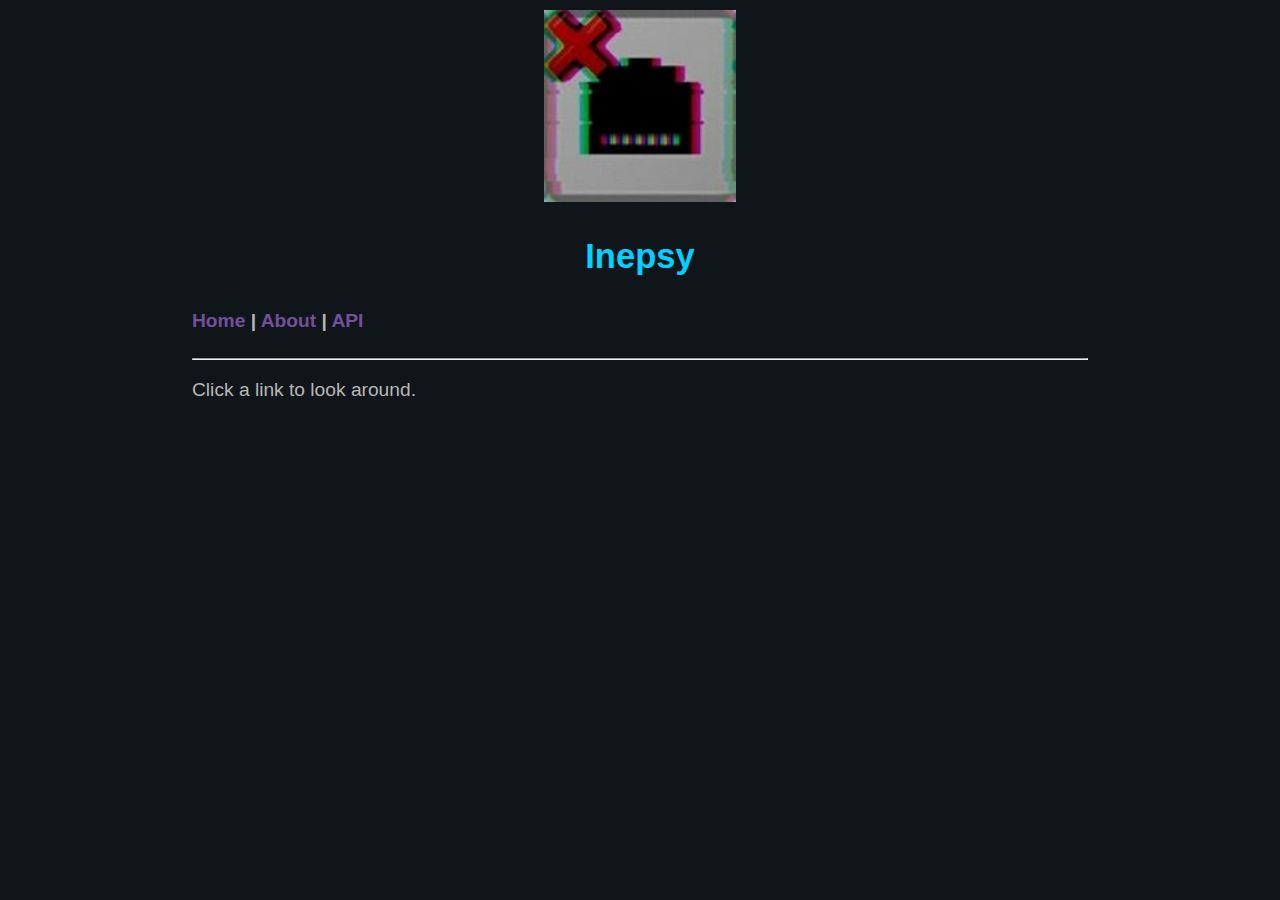
<file: index.htm>
<!DOCTYPE html>
<html><head>
<meta http-equiv="content-type" content="text/html; charset=UTF-8">
	<title>Home</title>
	<meta charset="utf-8">
	<link rel="stylesheet" href="./styles.css">
	<link rel="icon" type="image/png" sizes="32x32" href="./favicon-32x32.png">
	<link rel="shortcut icon" href="https://inepsy.me/assets/favicon/favicon.ico">
	<meta name="theme-color" content="#232628"> 
	<meta name="og:type" content="website">
	<meta name="og:title" content="Inepsy">
	<meta name="og:image" content="/assets/images/icon.jpg">
	<meta name="og:description" content="cum">
	<meta name="description" content="cum">
	<meta name="twitter:card" content="summary">
	<meta name="google" content="notranslate">
	<!-- Inspired by Mangadex's down page: https://bit.ly/3o84dm4 -->
</head>

<body>
  <div class="content">
      <img src="Home_files/favicon-32x32.png">
    <h1><p>Inepsy</p></h1>
    <h4><a href="#">Home</a> | <a href="https://inepsy.me/about/">About</a> | <a href="https://inepsy.me/api/">API</a></h4>
    <div>
 <hr>
 <p>Click a link to look around.</p>

</div>


</div></body></html>
</file>
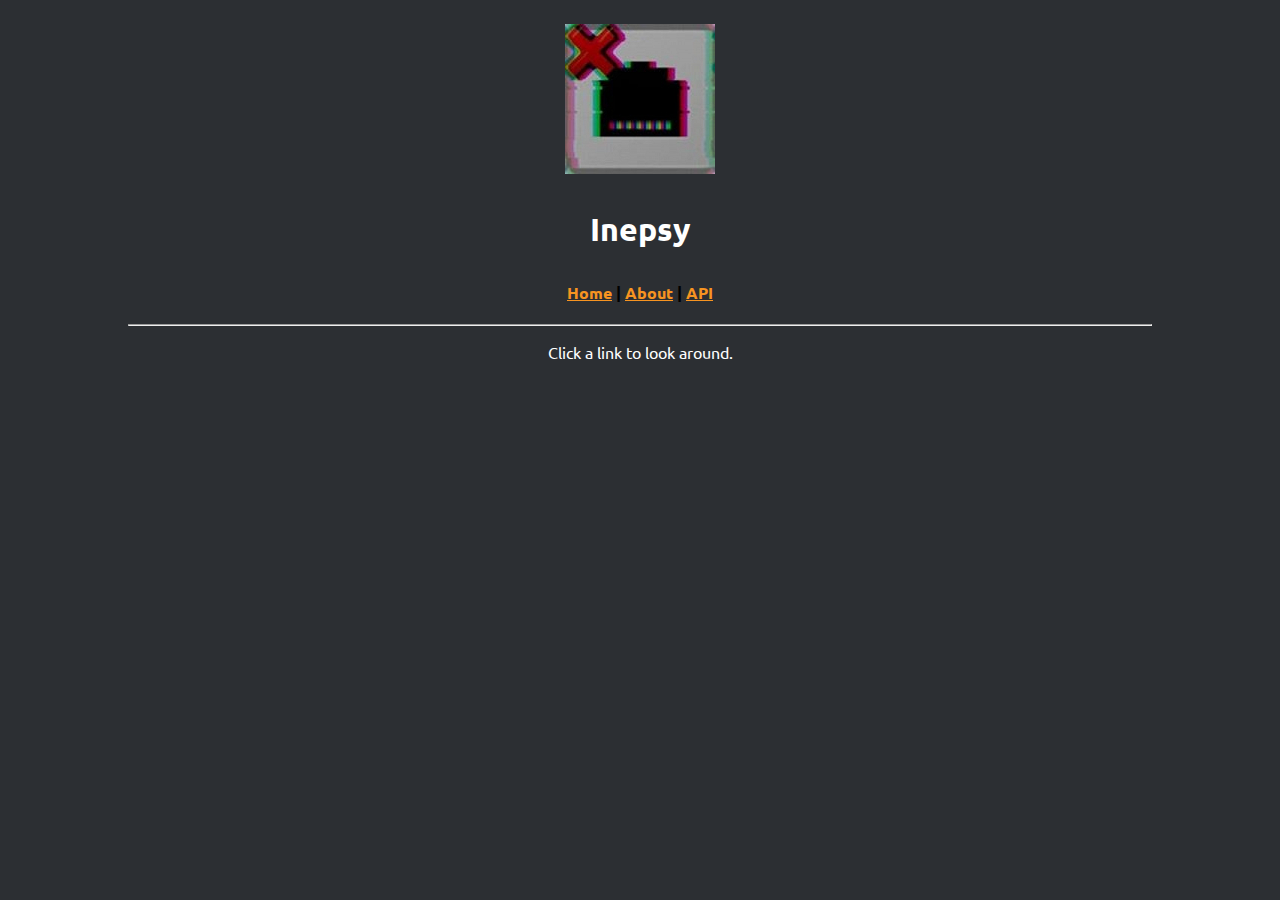
<file: Index.htm>
<!DOCTYPE html>
<html><head>
<meta http-equiv="content-type" content="text/html; charset=UTF-8">
	<title>Home</title>
	<meta charset="utf-8">
	<link rel="stylesheet" href="Home_files/styles.css">
	<link rel="icon" type="image/png" sizes="32x32" href="Home_files/favicon-32x32.png">
	<link rel="shortcut icon" href="https://inepsy.me/assets/favicon/favicon.ico">
	<meta name="theme-color" content="#232628"> 
	<meta name="og:type" content="website">
	<meta name="og:title" content="Inepsy">
	<meta name="og:image" content="/assets/images/icon.jpg">
	<meta name="og:description" content="cum">
	<meta name="description" content="cum">
	<meta name="twitter:card" content="summary">
	<meta name="google" content="notranslate">
	<!-- Inspired by Mangadex's down page: https://bit.ly/3o84dm4 -->
</head>

<body>
  <div class="content">
      <img src="Home_files/favicon-32x32.png">
    <h1><p>Inepsy</p></h1>
    <h4><a href="#">Home</a> | <a href="https://inepsy.me/about/">About</a> | <a href="https://inepsy.me/api/">API</a></h4>
    <div>
 <hr>
 <p>Click a link to look around.</p>

</div>


</div></body></html>
</file>
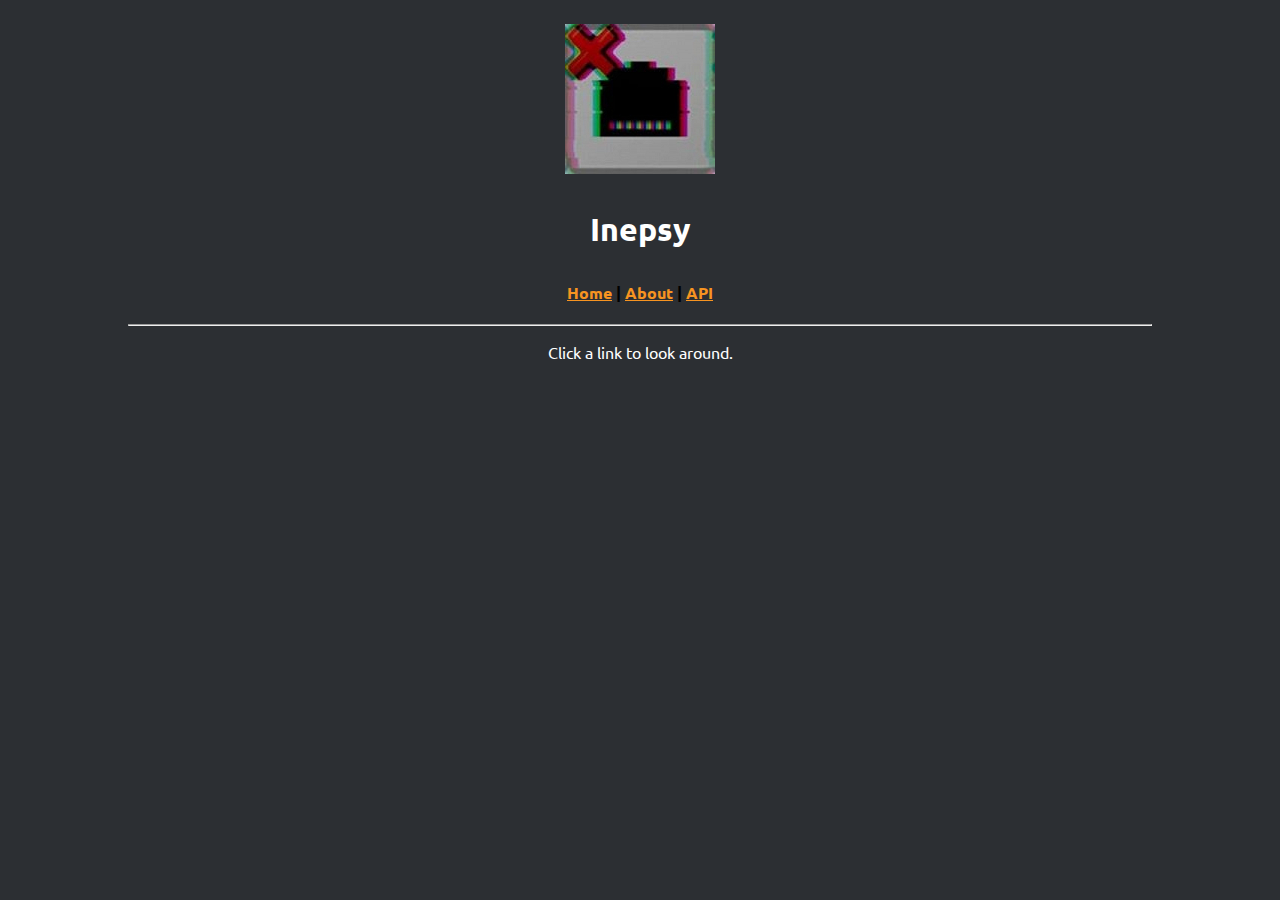
<file: Index.html>
<!DOCTYPE html>
<html><head>
<meta http-equiv="content-type" content="text/html; charset=UTF-8">
	<title>Home</title>
	<meta charset="utf-8">
	<link rel="stylesheet" href="Home_files/styles.css">
	<link rel="icon" type="image/png" sizes="32x32" href="Home_files/favicon-32x32.png">
	<link rel="shortcut icon" href="https://inepsy.me/assets/favicon/favicon.ico">
	<meta name="theme-color" content="#232628"> 
	<meta name="og:type" content="website">
	<meta name="og:title" content="Inepsy">
	<meta name="og:image" content="/assets/images/icon.jpg">
	<meta name="og:description" content="cum">
	<meta name="description" content="cum">
	<meta name="twitter:card" content="summary">
	<meta name="google" content="notranslate">
	<!-- Inspired by Mangadex's down page: https://bit.ly/3o84dm4 -->
</head>

<body>
  <div class="content">
      <img src="Home_files/favicon-32x32.png">
    <h1><p>Inepsy</p></h1>
    <h4><a href="#">Home</a> | <a href="https://inepsy.me/about/">About</a> | <a href="https://inepsy.me/api/">API</a></h4>
    <div>
 <hr>
 <p>Click a link to look around.</p>

</div>


</div></body></html>
</file>
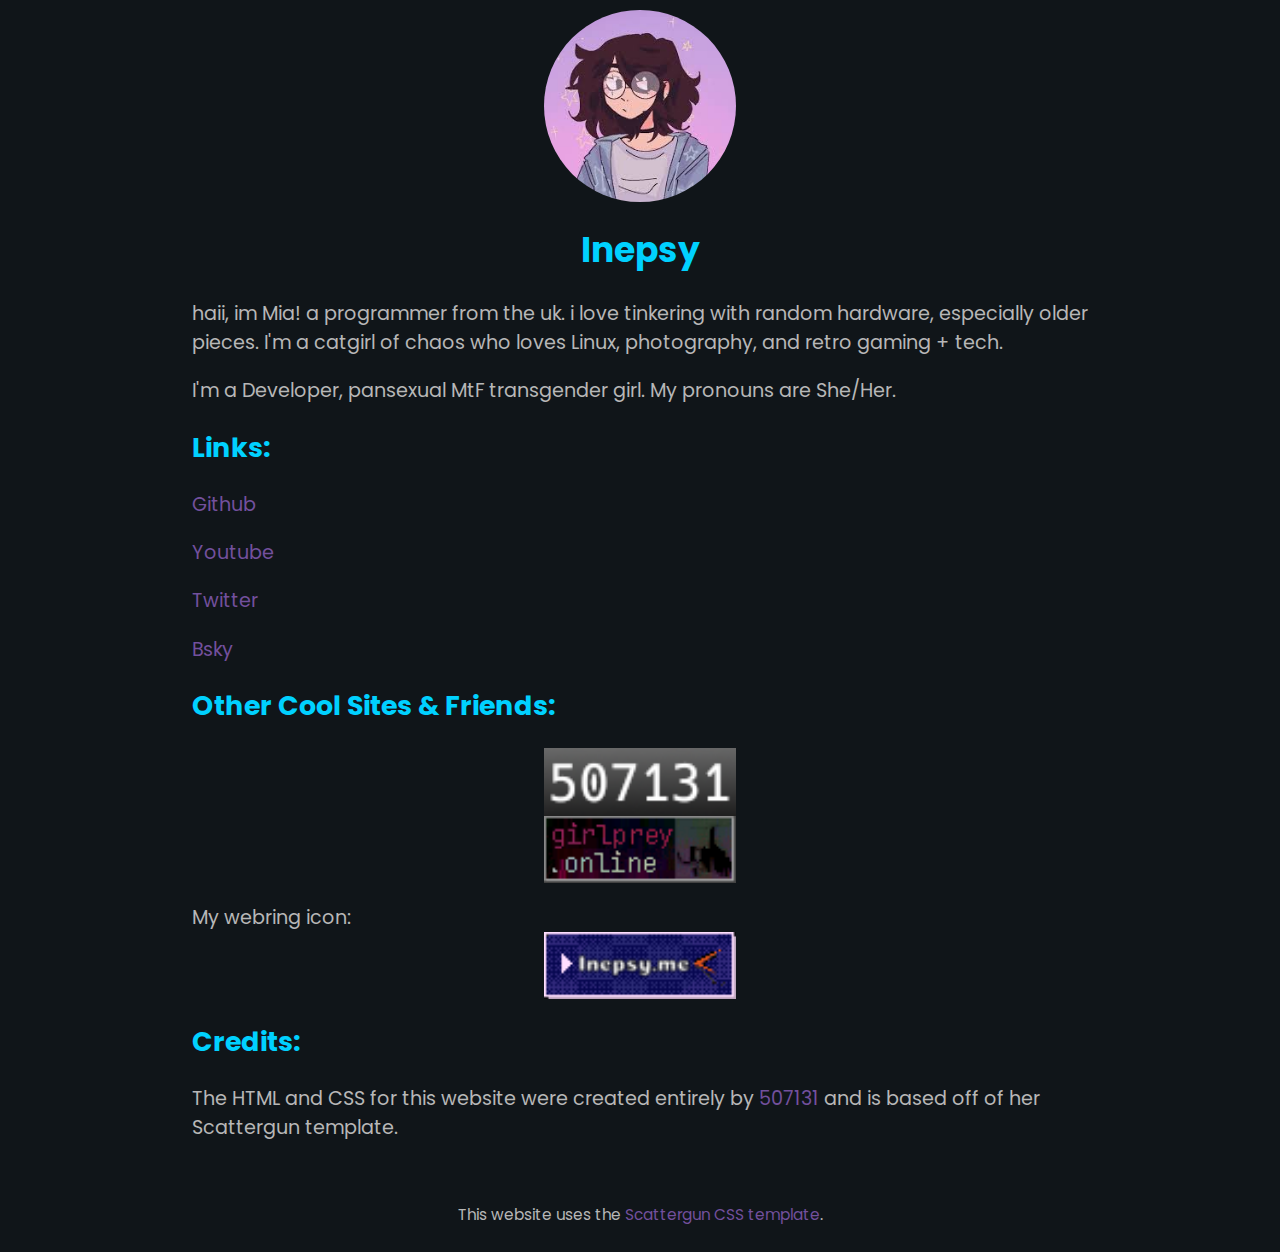
<file: index.html>
<!DOCTYPE HTML>
<html>
	<head>
		<link rel="preconnect" href="https://fonts.googleapis.com">
		<link rel="preconnect" href="https://fonts.gstatic.com" crossorigin>
		<link href="https://fonts.googleapis.com/css2?family=Poppins&display=swap" rel="stylesheet">
		<link rel="stylesheet" href="styles.css" />
		<meta charset="UTF-8">
		<title>Inepsy</title>
	</head>

	<body>
		<img src="me.jpeg" class="portrait" />
		<h1>Inepsy</h1>
		<p>haii, im Mia! a programmer from the uk. i love tinkering with random hardware, especially older pieces. I'm a catgirl of chaos who loves Linux, photography, and retro gaming + tech.</p>

		<p>I'm a Developer, pansexual MtF transgender girl. My pronouns are She/Her.</p>

		<h2>Links:</h2>
		<p><a href="https://github.com/Inepsy">Github</a></p>
	    <p><a href="https://www.youtube.com/@Inepsy_">Youtube</a></p>
	    <p><a href="https://x.com/Inepsy_">Twitter</a></p>
        <p><a href="https://bsky.app/profile/inepsy24.bsky.social">Bsky</a></p>

		<h2>Other Cool Sites & Friends:</h2>
		<a href="https://abbie.moe/"><img title="abbie" src="images/Badges/abbie_moe.png"></a>
		<a href="https://girlprey.online/"><img title="girlprey" src="images/Badges/girlprey_online.gif"></a>
		<p>My webring icon:<a href="https://inepsy.me"><img src="images/Badges/inepsy.me.gif" alt="inepsy" /></a></p>

		<h2>Credits:</h2>
		<p>The HTML and CSS for this website were created entirely by <a href="https://abbie.moe/">507131</a> and is based off of her Scattergun template.</p>

		<p class="footer">This website uses the <a href="https://git.colean.cc/threeoh6000/scattergun">Scattergun CSS template</a>.</p>
	</body>
</html>
</file>
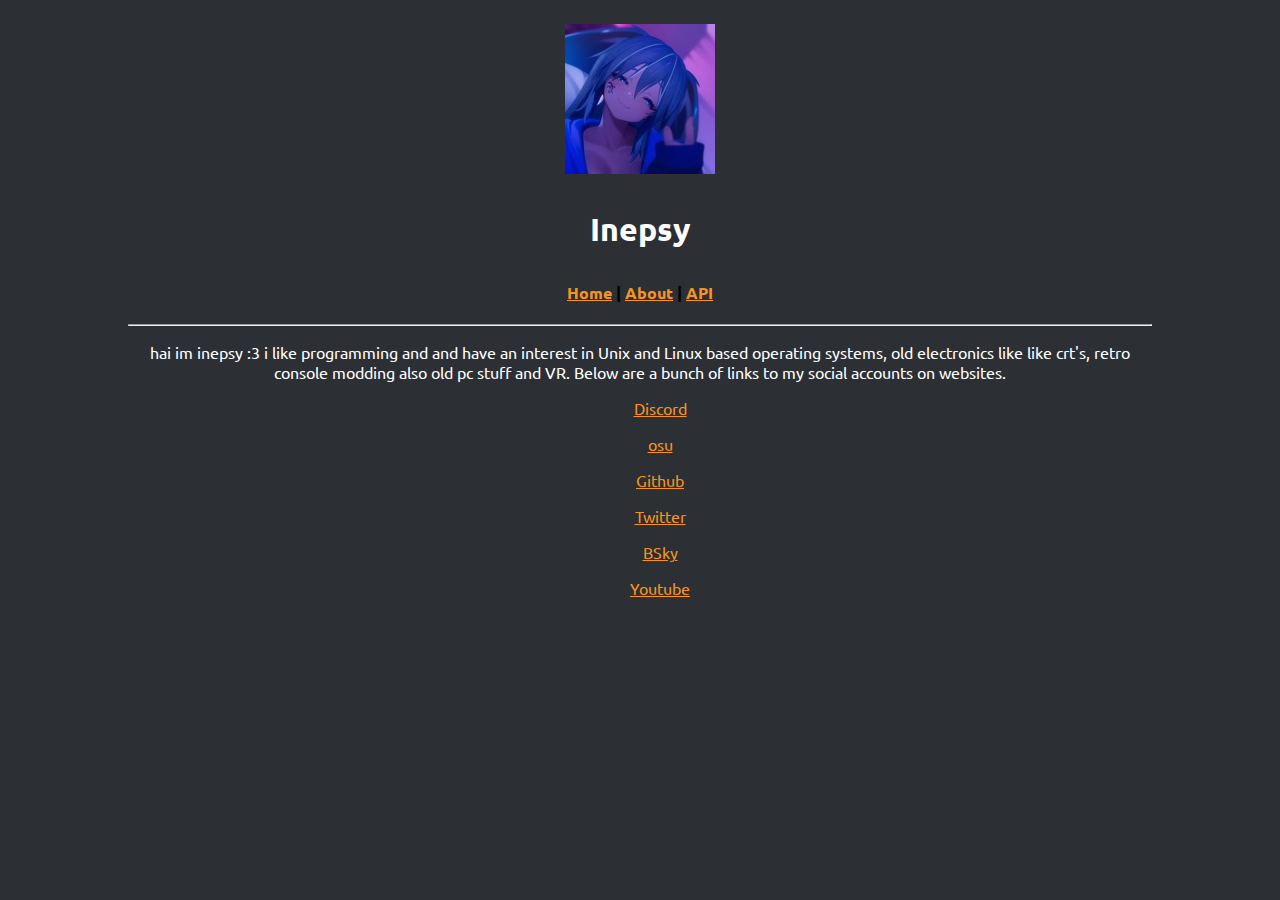
<file: About/index.html>
<!DOCTYPE html>
<html><head>
<meta http-equiv="content-type" content="text/html; charset=UTF-8">
    <title>About</title>
    <meta charset="utf-8">
    <link rel="stylesheet" href="About_files/styles.css">
    <link rel="icon" type="image/png" sizes="32x32" href="About_files/favicon-32x32.png">
    <link rel="shortcut icon" href="https://inepsy.me/assets/favicon/favicon.ico">
    <meta name="theme-color" content="#232628">
    <meta name="og:type" content="website">
    <meta name="og:title" content="Inepsy">
    <meta name="og:image" content="/assets/images/icon.jpg">
    <meta name="og:description" content="About">
    <meta name="description" content="About">
    <meta name="twitter:card" content="summary">
    <meta name="google" content="notranslate">
    <!-- Inspired by Mangadex's down page: https://bit.ly/3o84dm4 -->
</head>

<body>
  <div class="content">
      <img src="About_files/favicon-32x32.png">
    <h1><p>Inepsy</p></h1>
    <h4><a href="https://inepsy.me/">Home</a> | <a href="#">About</a> | <a href="https://inepsy.me/api/">API</a></h4>
    <div>
 <hr>
 <p>hai im inepsy :3 i like programming and and have an interest in Unix and Linux based operating systems, old electronics like like crt's, retro console modding also old pc stuff and VR. Below are a bunch of links to my social
 accounts on websites.</p>
 <ul><a id="discord" href="#">Discord</a></ul>
 <ul><a href="https://osu.ppy.sh/users/11847260">osu</a></ul>
 <ul><a href="https://github.com/46620">Github</a></ul>
 <ul><a href="https://twitter.com/FemboyLinux">Twitter</a></ul>
 <ul><a href="https://bsky.app/profile/46620.bsky.social">BSky</a></ul>
 <ul><a href="https://www.youtube.com/channel/UC5wCgbN5C1-eIVUywHu6cIA">Youtube</a></ul>

<script> // chatGPT because I was lazy as shit, will learn JS eventually
document.getElementById("discord").addEventListener("click", function() {
    var textToCopy = "Inepsy_";

    var tempInput = document.createElement("input");
    tempInput.setAttribute("value", textToCopy);
    document.body.appendChild(tempInput);
    tempInput.select();
    document.execCommand("copy");
    document.body.removeChild(tempInput);
    alert("Discord username copied to clipboard");
});
</script>



</div></div></body></html>
</file>
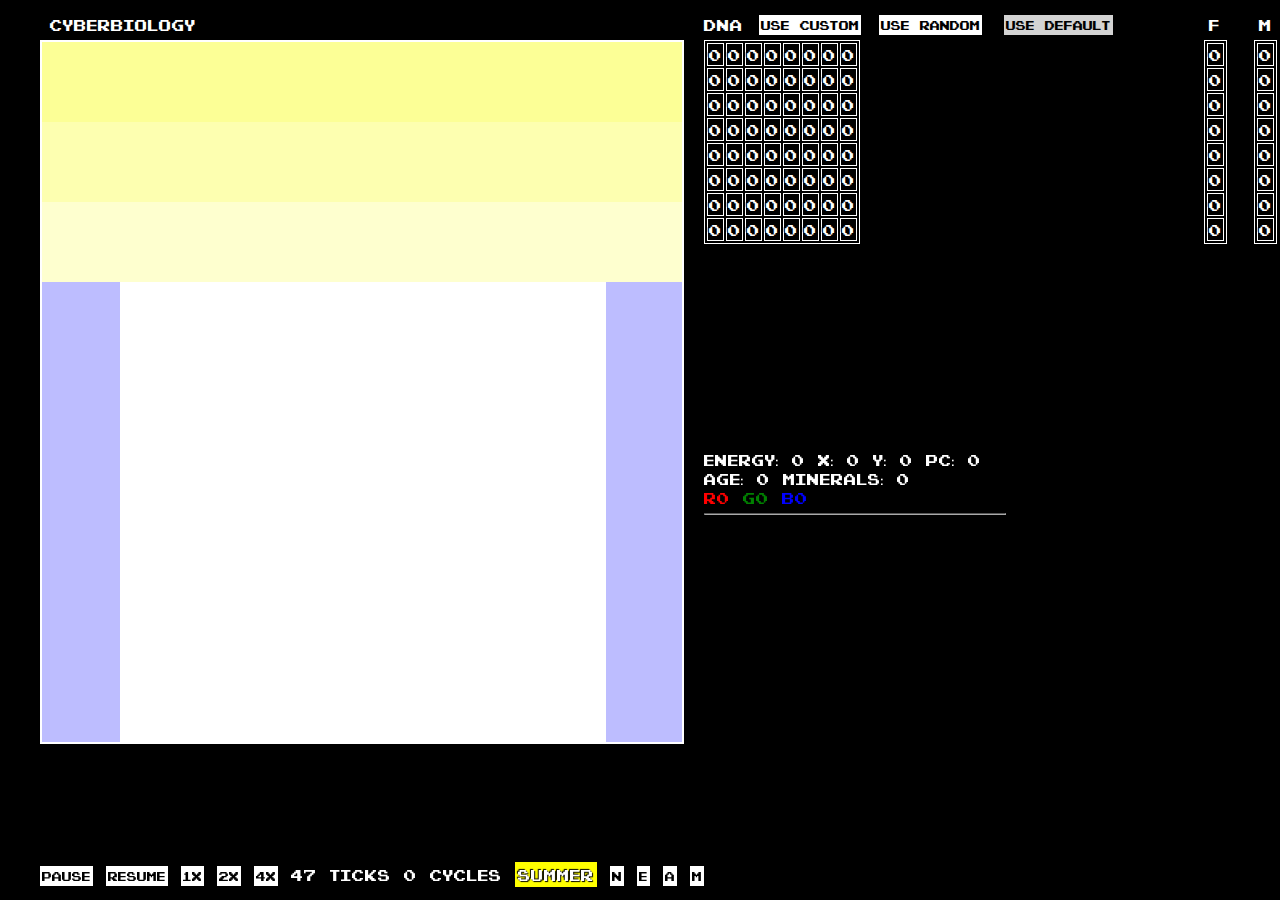
<file: extras/cyberbiology/index.html>
<!DOCTYPE html>
<html lang="en">

<head>
    <meta charset="UTF-8">
    <meta name="viewport" content="width=device-width, initial-scale=1.0">
    <meta http-equiv="X-UA-Compatible" content="ie=edge">
    <title>Cyberbiology</title>
    <link href="style.css" rel="stylesheet">
    <meta name="description" content="Virtual world where cells can evolve.">

<script>
  window.dataLayer = window.dataLayer || [];
  function gtag(){dataLayer.push(arguments);}
  gtag('js', new Date());

  gtag('config', 'UA-137155489-1');
</script>
</head>
<body>
    <span id="logo">Cyberbiology</span>
    <canvas id="viewport"></canvas>
    <span id="dna">DNA</span>
    <span id="flag">F</span>
    <span id="mem">M</span>
    <button id="custom">Use custom</button>
    <button id="random">Use random</button>
    <button id="default">Use default</button>
    <table id="dna-table-parent">
        <tbody id="dna-table"></tbody>
    </table>
    <table id="flag-table-parent">
        <tbody id="flag-table"></tbody>
    </table>
    <table id="mem-table-parent">
        <tbody id="mem-table"></tbody>
    </table>
    <div id="info">
        <span id="energy">Energy: 0</span>
        <span id="x">X: 0</span>
        <span id="y">Y: 0</span>
        <span id="pc">PC: 0</span>
        <br>
        <span id="age">Age: 0</span>
        <span id="minerals">Minerals: 0</span>
        <br>
        <span id="r">R0</span>
        <span id="g">G0</span>
        <span id="b">B0</span>
    </div>
    <hr id="hr">
    <div id="log"></div>
    <div id="controls">
        <button id="pause">Pause</button>
        <button id="resume">Resume</button>
        <button id="1x">1x</button>
        <button id="2x">2x</button>
        <button id="4x">4x</button>
        <span id="ticks">0 ticks</span>
        <span id="cycles">0 Cycles</span>
        <span id="year">Summer</span>
        <button class="mode-btn" onclick="world.mode = 'normal'" title="Normal mode">N</button>
        <button class="mode-btn" onclick="world.mode = 'energy'" title="Energy mode (brighter - more)">E</button>
        <button class="mode-btn" onclick="world.mode = 'age'" title="Age mode (brighter - older)">A</button>
        <button class="mode-btn" onclick="world.mode = 'minerals'" title="Mineral mode (grayer - more)">M</button>
    </div>
    <script src="app.js"></script>
</body>

</html>
</file>
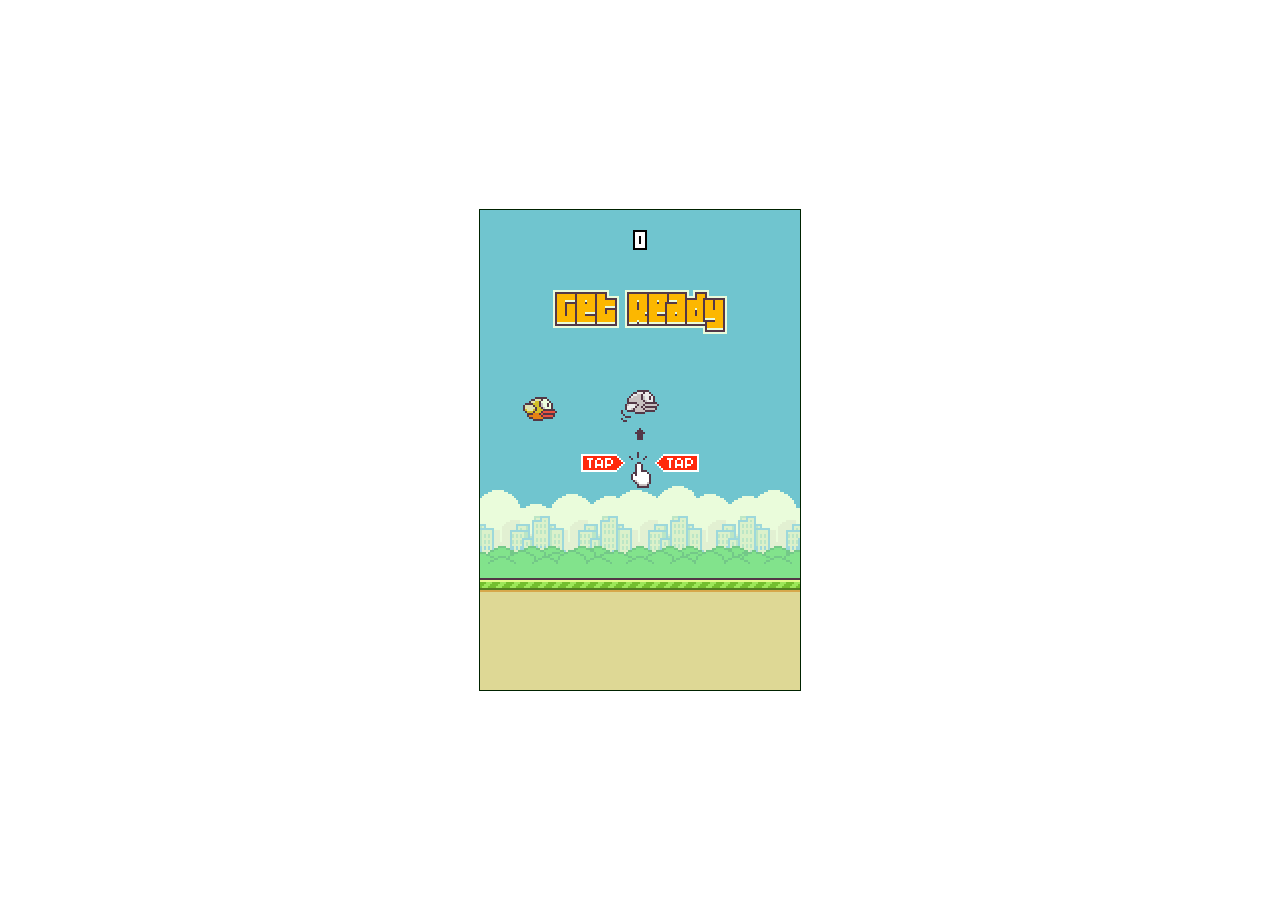
<file: extras/Flappy_bird_game/index.html>
<!doctype html>
<html lang="en">
<head>
	<meta charset="UTF-8">
	<meta name="viewport" content="width=device-width, initial-scale=1, maximum-scale=1, minimum-scale=1, user-scalable=no">

	<meta name="apple-mobile-web-app-capable" content="yes">
	<meta name="mobile-web-app-capable" content="yes">

	<title>Flappy Bird Game</title>

	<script src="sprite.js"></script>

	<style>
	canvas {
		display: block;
		position: absolute;
		margin: auto;
		top: 0;
		bottom: 0;
		left: 0;
		right: 0;
	}
	</style>
</head>
<body>
<script>
var 

canvas,
ctx,
width,
height,

fgpos=0,
frames=0,
score=0,
best=0,

currentstate,
states={
    Splash:0,Game:1,Score:2
},

bird={
    x:60,
	 y:100,
	 frame:0,
	 velocity:0,
	 animation:[0,1,2,1],
	 rotation:0,
	 gravity:0.25,
	 _jump:4.6,
	 radius: 12,
	 
	 jump:function(){
	    this.velocity=-this._jump;
	 },
	 
	 update:function(){
	  var n=(currentstate===states.Splash)?10:5;
	  this.frame += (frames%n)===0 ? 1:0;
	  
      this.frame= this.frame %this.animation.length;
     
	    
	  if(currentstate===states.Splash){
	  this.y=height-280+5*Math.cos(frames/10);
	  this.rotation=0;
	  }
	  else {
	  this.velocity+=this.gravity;
	 
	  this.y+=this.velocity;
	 if(this.y >=height-s_fg.height-10){
	     this.y=height-s_fg.height-10;
		 if(currentstate===states.Game)
		      currentstate=states.Score;
		 this.velocity=this._jump;
		 }	 
         
         if(this.velocity>=this._jump){
		    this.frame=1;
			this.rotation=Math.min(Math.PI/6,this.rotation+0.3);
			
		 }else{
		 this.rotation=-0.3;
		 }		 
		 
	  }
	 },
	 
	 draw:function(ctx){
	 ctx.save();
	 ctx.translate(this.x,this.y);
	 ctx.rotate(this.rotation);
	 var n=this.animation[this.frame];
	 s_bird[n].draw(ctx, -s_bird[n].width/2 , -s_bird[n].height/2);
	 
	
	 
	 ctx.restore();
	 
	 }
	 
},

pipes={

       _pipes:[],
	   reset:function(){
	      this._pipes=[];
	   },
      update:function(){
	     if(frames%100===0){
		  var _y=height-(s_pipeSouth.height+s_fg.height+120+200*Math.random());
		  this._pipes.push({
             x:500,
             y:_y,
             width:s_pipeSouth.width,
             height:s_pipeSouth.height			 
		  });
		  }
		  
		  
		  
		  for(var i=0,len=this._pipes.length;i<len;i++)
		 {
		  var p=this._pipes[i];
		  
            if(i===0){
			score+=(p.x===bird.x )?1:0 ;
			var cx=Math.min(Math.max(bird.x,p.x),p.x+p.width);
			var cy1=Math.min(Math.max(bird.y,p.y),p.y+p.height);
			var cy2=Math.min(Math.max(bird.y,p.y+p.height+80),p.y+2*p.height+80);
			
			var dx=(bird.x)-cx;
			var dy1=bird.y-cy1;
			var dy2=bird.y-cy2;
			
			var d1=dx*dx + dy1+dy1;
			var d2=dx*dx + dy2*dy2;
			
			var r=bird.radius+bird.radius;
			if(r>d1 || r>d2){
			currentstate=states.Score;
			}
			}
            
		
		  p.x-=2;
		  if(p.x<-50)
		  {
		  this._pipes.splice(i,1);
		  i--;
		  len--;
		  }
		  
		 }
	  },
	  
	  
	  draw:function(ctx){
	  for(var i=0,len=this._pipes.length;i<len;i++){
	  var p=this._pipes[i];
	  s_pipeSouth.draw(ctx,p.x,p.y);
	  s_pipeNorth.draw(ctx,p.x,p.y+80+p.height);
	  		 

	  }
	  }
};

function onpress(evt){
switch(currentstate){
case states.Splash:
     currentstate=states.Game;
	 bird.jump();
	 break;
case states.Game:
     bird.jump();
	 break;
case states.Score:
      var mx=evt.offsetX , my=evt.offsetY;
	  if(mx==null || my==null)
	  {mx=evt.touches[0].clientX;
	   my=evt.touches[0].clientY;
	  }
	  if(okbtn.x < mx && mx <okbtn.x+okbtn.width  &&
	     okbtn.y < my && my <okbtn.y+okbtn.height )
          {
		  pipes.reset();
		  score=0;
		  currentstate=states.Splash;
		  }
     break;
}
}


function main(){
     currentstate=states.Splash;
     canvas=document.createElement("canvas");
	 width=window.innerWidth;
	 height=window.innerHeight;
	 
	 var evt="touchstart";
	 if(width>=500)
	 {width=320;
	 height=480;
	 canvas.style.border="1px solid #020";
	 evt="mousedown";
	 }
	 
	 document.addEventListener(evt,onpress);

	 canvas.width=width;
	 canvas.height=height;
	 ctx=canvas.getContext("2d");
	 document.body.appendChild(canvas);
	
	 var img=new Image();
	 
	 img.onload=function(){
	 initSprites(this );
	 ctx.fillStyle=s_bg.color;
	 okbtn={
	     x:(width-s_buttons.Ok.width)/2,
		 y:height-200,
		 width:s_buttons.Ok.width,
		 height:s_buttons.Ok.height
	 }
	 run();
	 } 
	 
	 img.src="sheet.png";
	 
	 
	 
}

function run()
{
     var loop=function(){
            update();
			render();
			 window.requestAnimationFrame(loop,canvas);
        }
		window.requestAnimationFrame(loop,canvas);
}

function update(){
       frames++;
       if(currentstate!== states.Score){
	   fgpos=(fgpos-2)%14;
       
	   }
	   else
	   { best=Math.max(best,score);}
	   if(currentstate===states.Game)
	   {pipes.update();}
	   
       bird.update();
	   }

function render(){

	  ctx.fillRect(0,0,width,height);
      s_bg.draw(ctx,0,height-s_bg.height);  
      s_bg.draw(ctx,s_bg.width,height-s_bg.height);  

      bird.draw(ctx);	  
	  pipes.draw(ctx);

	  s_fg.draw(ctx,fgpos,height-s_fg.height);
	  s_fg.draw(ctx,fgpos+s_fg.width,height-s_fg.height); 
      
	  var width2=width/2;
	  if(currentstate===states.Splash){
	  s_splash.draw(ctx,width2-s_splash.width/2,height-300);
	  s_text.GetReady.draw(ctx,width2-s_text.GetReady.width/2,height-400);
	  }
	  
	  if(currentstate===states.Score){
	  s_text.GameOver.draw(ctx,width2-s_text.GameOver.width/2,height-400);
	  s_score.draw(ctx,width2-s_score.width/2,height-340);
	  s_buttons.Ok.draw(ctx,okbtn.x,okbtn.y);
	  
	  s_numberS.draw(ctx,width2-47,height-304,score,null,10);
	  s_numberS.draw(ctx,width2-47,height-262,best,null,10);
	  }else{
	  s_numberB.draw(ctx,null ,20,score,width2,null);
	  }
}

main();

</script>

</body>
<footer class="bg-dark">
       
    </footer>
</html>
</file>
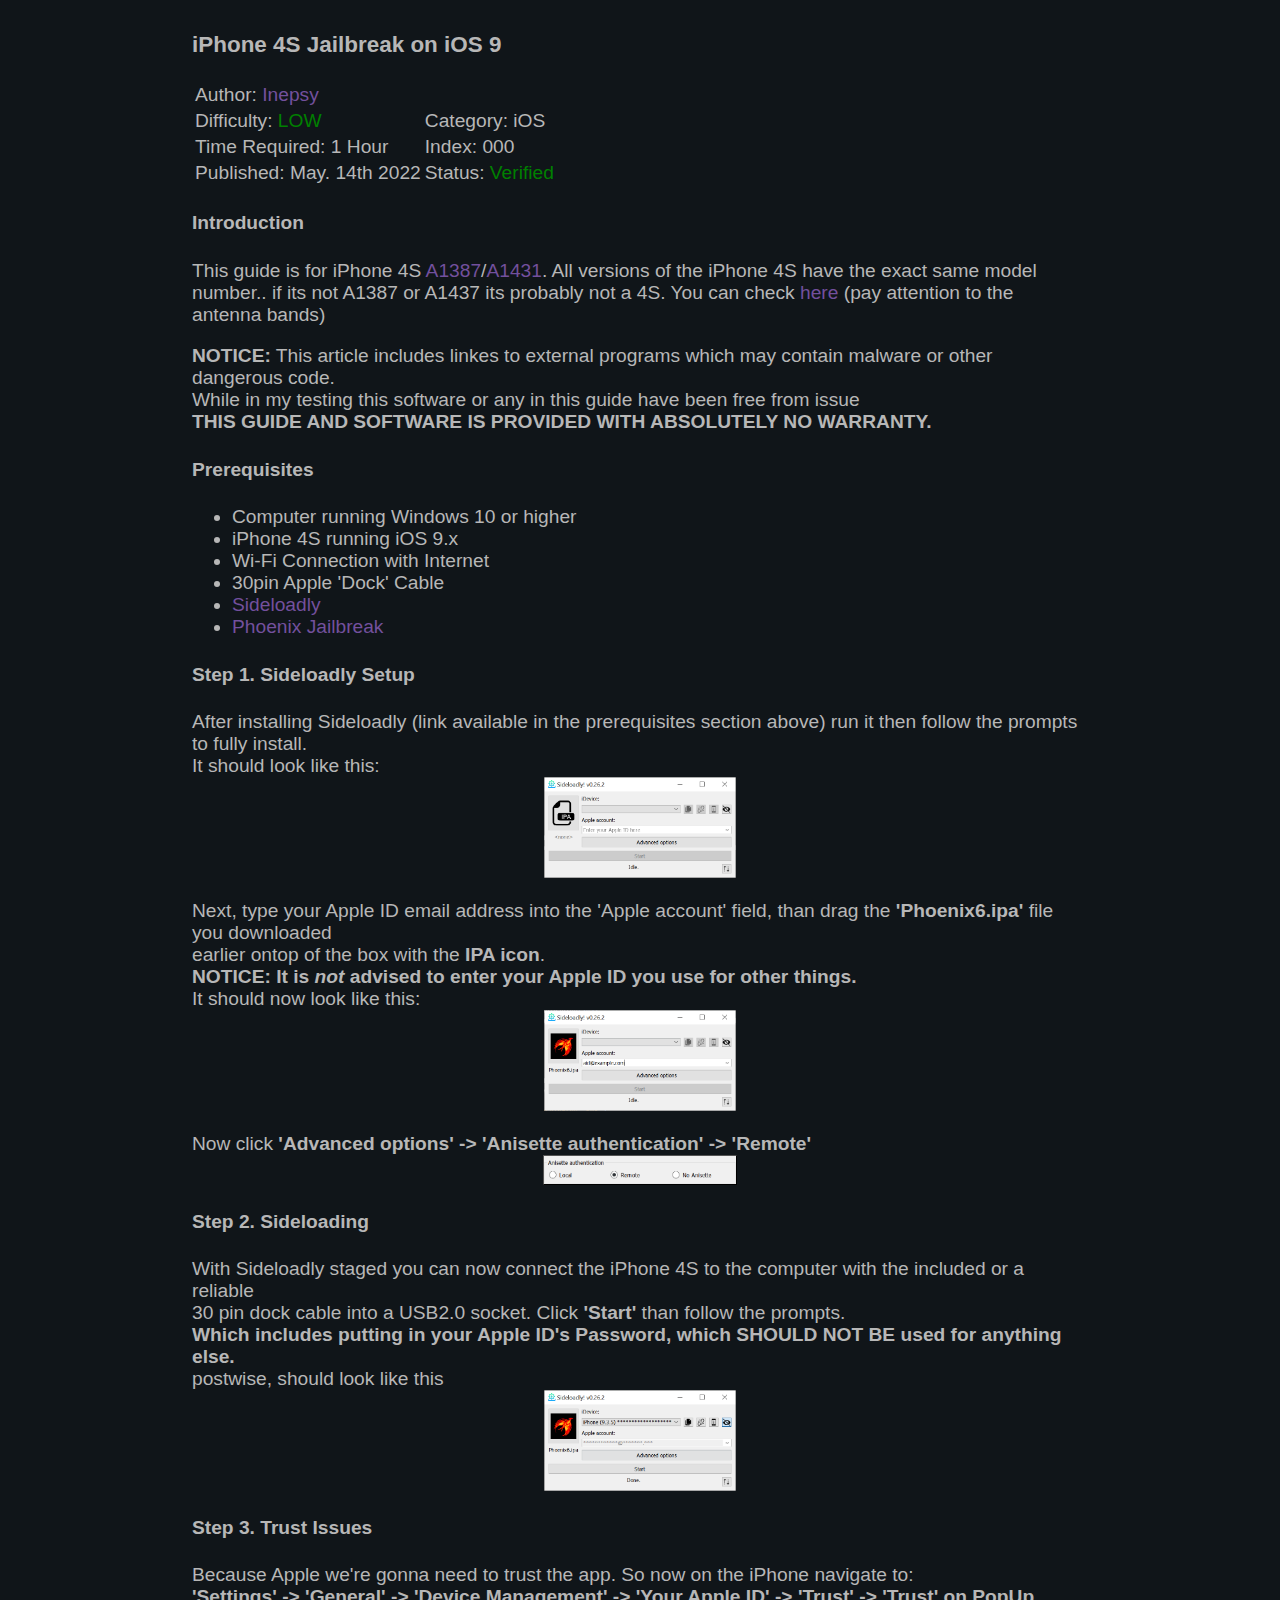
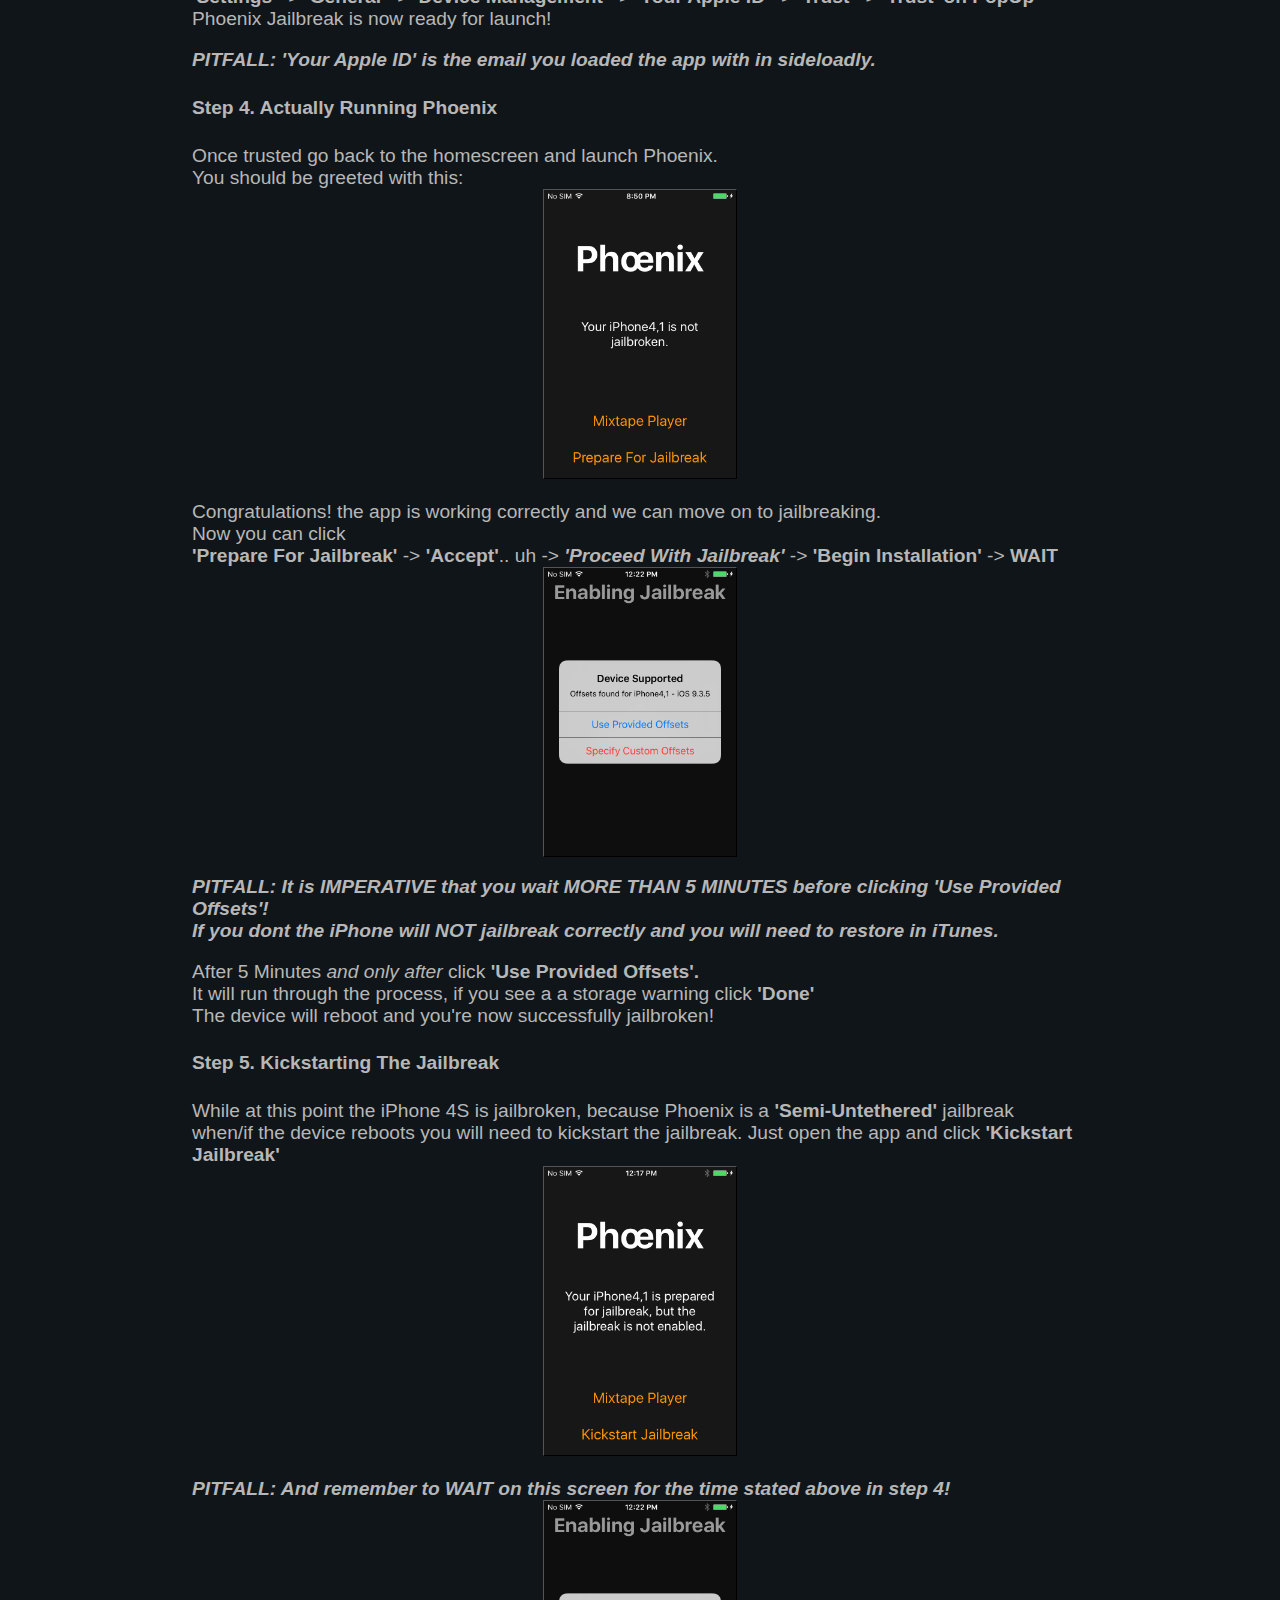
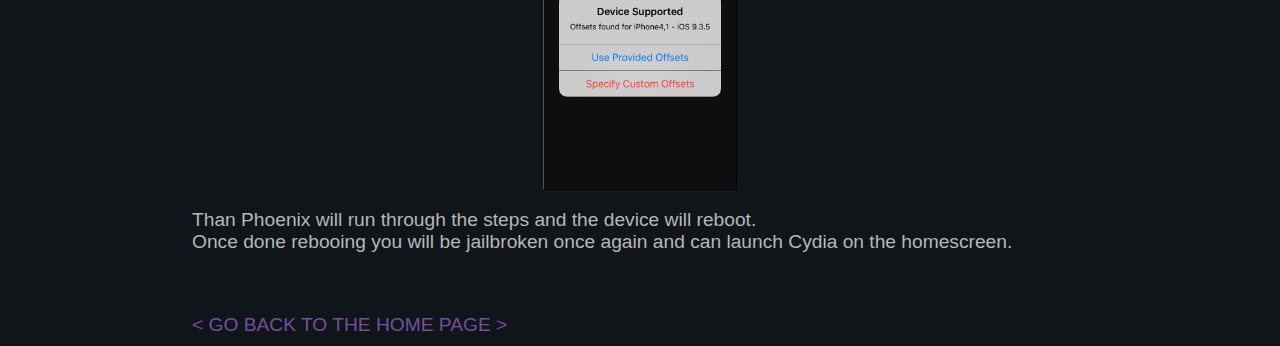
<file: 000-iphone-4s-jailbreak-ios-9.html>
<!DOCTYPE html PUBLIC "-//W3C//DTD HTML 4.01 Transitional//EN" "http://www.w3.org/TR/html4/loose.dtd">
<html>
  <head>
    <title>Inepsy</title>
    <meta content="text/html; charset=utf-8" http-equiv="content-type" />
    <meta name="viewport" content="width=device-width, initial-scale=1.0" />
    <meta name="referrer" content="no-referrer" />
    <link rel="shortcut icon" type="image/png" href="images/favicon.png">
    <link rel="stylesheet" type="text/css" href="./styles.css" />
  </head>
  <body>
	  <div class="content">
<!-- Guide Header Begin -->
<div class="lestuff">
<h3 class="archiveTitle">iPhone 4S Jailbreak on iOS 9</h3>
<table class="archiveHeader">
<col class='alignRight'>
            <tr><td><b></b>Author: <a href='./about.html'>Inepsy</a></td></tr>
          <tr><td>Difficulty: <span style="color: green">LOW</span></td>
                <td>Category: iOS</tr>
          <tr><td>Time Required: 1 Hour</td>
                <td>Index: 000</td></tr>
          <tr><td>Published: May. 14th 2022</td>
                <td>Status: <span style='color:green'>Verified</span></td></tr>
</table>
</div>
<!-- Guide Header End -->
  
<!-- Intro Begin -->
<div class="lestuff">
<h4 class="archiveTitle">Introduction</h4>
    <p class="ParaMain">This guide is for iPhone 4S <a href='https://everymac.com/systems/apple/iphone/specs/apple-iphone-4s-specs.html' target='_blank'>A1387</a>/<a href='https://everymac.com/systems/apple/iphone/specs/apple-iphone-4s-gsm-china-unicom-a1431-specs.html' target='_blank'>A1431</a>. All versions of the iPhone 4S have the exact same model number.. if its not A1387 or A1437 its probably not a 4S. You can check <a href='https://support.apple.com/en-us/HT201296' target="_blank">here</a> (pay attention to the antenna bands)
    </p>
    <p class="ParaMain"><b>NOTICE:</b> This article includes linkes to external programs which may contain malware or other dangerous code.
    <br>While in my testing this software or any in this guide have been free from issue <br><b>THIS GUIDE AND SOFTWARE IS PROVIDED WITH ABSOLUTELY NO WARRANTY.</b>
    </p>
</div>
<!-- Intro End -->
  
<!-- Required Components Start -->  
<div class='lestuff'>
<h4 class='archiveTitle'>Prerequisites</h4> 
    <ul class='ParaMain'>
    <li>Computer running Windows 10 or higher</li>
    <li>iPhone 4S running iOS 9.x</li>
    <li>Wi-Fi Connection with Internet</li>
    <li>30pin Apple 'Dock' Cable</li>
    <li><a href='https://sideloadly.io/' target='_blank'>Sideloadly</a></li>
    <li><a href='https://phoenixpwn.com/' target='_blank'>Phoenix Jailbreak</a></li>
    </ul>
</div>
<!-- Required Components End -->

<!-- Tutorial Begin -->

<!-- Step 1. -->
<div class="lestuff">
<h4 class="archiveTitle">Step 1. Sideloadly Setup</h4>
    <p class="ParaMain">After installing Sideloadly (link available in the prerequisites section above) run it then follow the prompts to fully install.
    <br>It should look like this:
    <br><img class='archiveImage' src="000assets/sideloadly1.png" alt="Sideloadly no info">
    <br>Next, type your Apple ID email address into the 'Apple account' field, than drag the <b>'Phoenix6.ipa'</b> file you downloaded
    <br>earlier ontop of the box with the <b>IPA icon</b>.
    <br><b>NOTICE: It is <i>not</i> advised to enter your Apple ID you use for other things.</b>
    <br>It should now look like this:
    <br><img class='archiveImage' src="000assets/sideloadly2.png" alt="Sideloadly not primary Apple ID">
    <br>Now click <b>'Advanced options' -&gt; 'Anisette authentication' -&gt; 'Remote'</b>
    <br><img class='archiveImage' src="000assets/sideloadly3.png" alt="Anisette" style="border: 1px outset black">
    </p>
</div>
  
<!-- Step 2. -->
<div class="lestuff">
<h4 class="archiveTitle">Step 2. Sideloading</h4>
    <p class="ParaMain">With Sideloadly staged you can now connect the iPhone 4S to the computer with the included or a reliable
    <br>30 pin dock cable into a USB2.0 socket. Click <b>'Start'</b> than follow the prompts. <b>
    <br>Which includes putting in your Apple ID's Password, which SHOULD NOT BE used for anything else.</b>
    <br>postwise, should look like this
    <br><img class='archiveImage' src="000assets/sideloadly4b.png" alt="Sideloadly info">
    </p>
</div>
  
<!-- Step 3. -->
<div class="lestuff">
<h4 class="archiveTitle">Step 3. Trust Issues</h4>
    <p class="ParaMain">Because Apple we're gonna need to trust the app. So now on the iPhone navigate to:
    <br><b>'Settings' -&gt; 'General' -&gt; 'Device Management' -&gt; 'Your Apple ID' -&gt; 'Trust' -&gt; 'Trust' on PopUp</b>
    <br>Phoenix Jailbreak is now ready for launch!
    </p>
    <p class="ParaMain"><b><i>PITFALL: 'Your Apple ID' is the email you loaded the app with in sideloadly.</i></b>
    </p>
</div>
  
<!-- Step 4. -->
<div class="lestuff">
<h4 class="archiveTitle">Step 4. Actually Running Phoenix</h4>
    <p class="ParaMain">Once trusted go back to the homescreen and launch Phoenix.
    <br>You should be greeted with this:
    <br><img class='archiveImageBig' src="000assets/phoenix1.png" alt="Phoenix Launched" style=" border: 1px outset black">
    <br>Congratulations! the app is working correctly and we can move on to jailbreaking.
    <br>Now you can click 
    <br><b>'Prepare For Jailbreak'</b> -&gt; <b>'Accept'</b>.. uh -&gt; <b><i>'Proceed With Jailbreak'</i></b> -&gt; <b>'Begin Installation'</b> -&gt; <b>WAIT</b>
    <br><img class='archiveImageBig' src="000assets/phoenixoffsets.png" alt="Phoenix offsets" style="border: 1px outset black">
    <p class="ParaMain"><b><i>PITFALL: It is IMPERATIVE that you wait MORE THAN 5 MINUTES before clicking 'Use Provided Offsets'!
    <br>If you dont the iPhone will NOT jailbreak correctly and you will need to restore in iTunes.</i></b>
    </p>
    <p class="ParaMain">After 5 Minutes <i>and only after</i> click <b>'Use Provided Offsets'.</b>
    <br>It will run through the process, if you see a a storage warning click <b>'Done'</b>
    <br>The device will reboot and you're now successfully jailbroken!
    </p>
</div>
  
<!-- Step 5. -->
<div class="lestuff">
<h4 class="archiveTitle">Step 5. Kickstarting The Jailbreak</h4>
    <p class="ParaMain">While at this point the iPhone 4S is jailbroken, because Phoenix is a <b>'Semi-Untethered'</b> jailbreak
    <br>when/if the device reboots you will need to kickstart the jailbreak. Just open the app and click <b>'Kickstart Jailbreak'</b>
    <br><img class='archiveImageBig' src="000assets/phoenixkickstart.png" alt="Phoenix Kickstart" style="border: 1px outset black">
    <br><i><b>PITFALL: And remember to WAIT on this screen for the time stated above in step 4!</b></i>
    <br><img class='archiveImageBig' src="000assets/phoenixoffsets.png" alt="Phoenix offsets" style="border: 1px outset black">
    </p>
    <p class='ParaMain'>Than Phoenix will run through the steps and the device will reboot.
    <br>Once done rebooing you will be jailbroken once again and can launch Cydia on the homescreen.
    </p>
</div>
<!-- Tutorial End -->
<br/>
            <p></p>
            <div class="center">
              <a href="index.html">&lt; GO BACK TO THE HOME PAGE &gt;</a>
            </div>
      </div>
  </body>
</html>
</file>
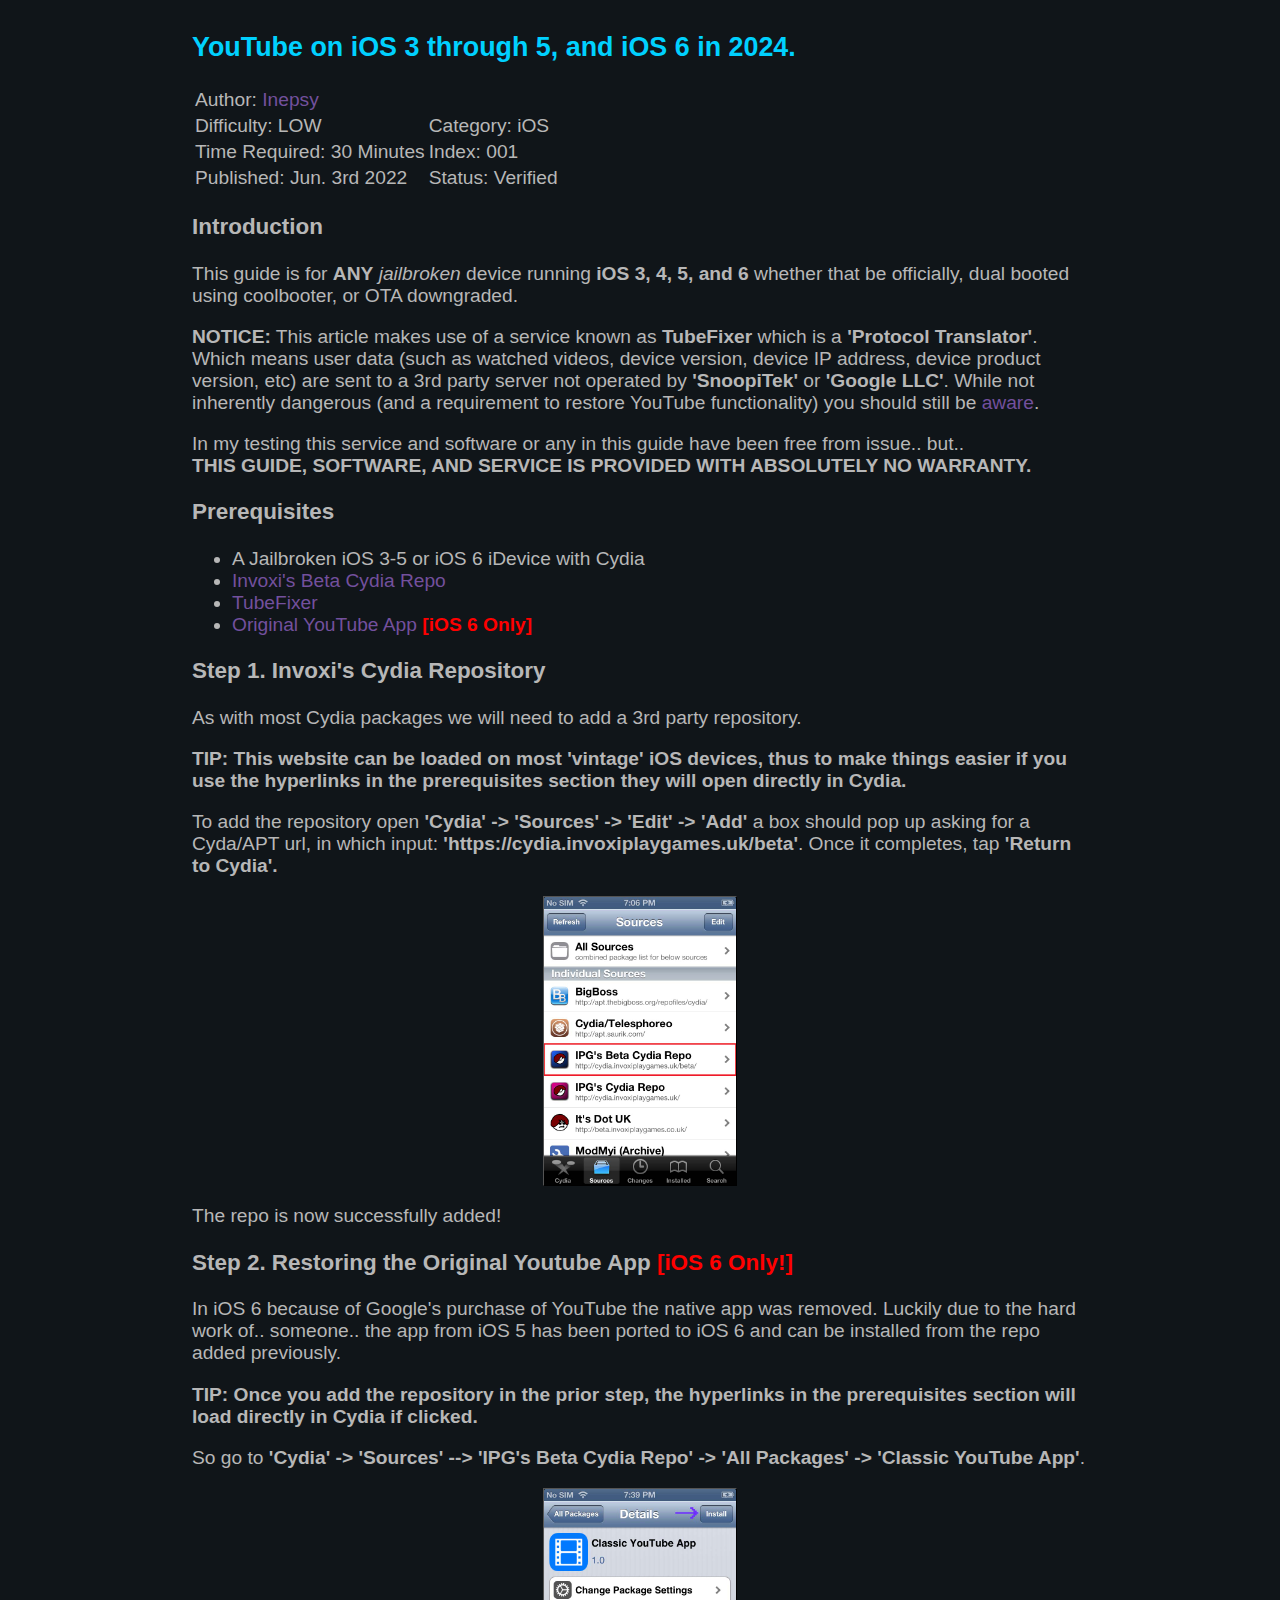
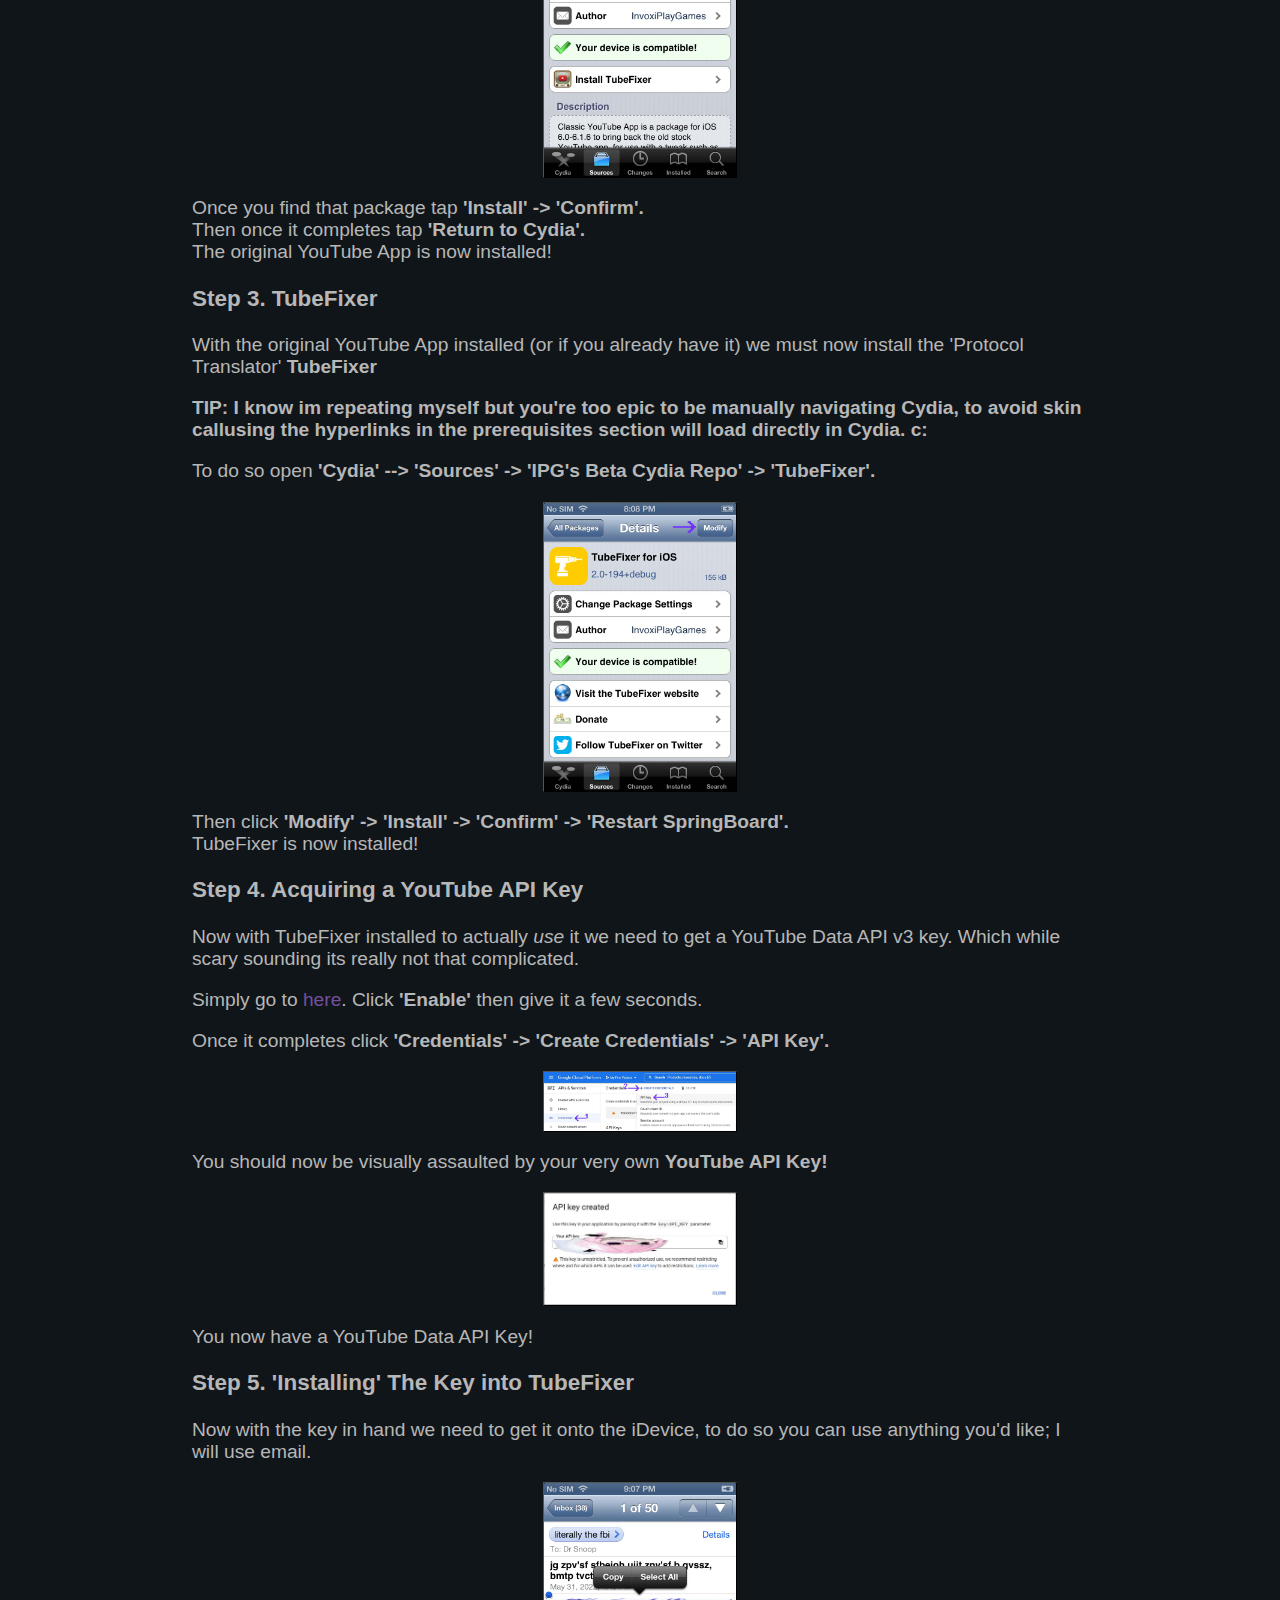
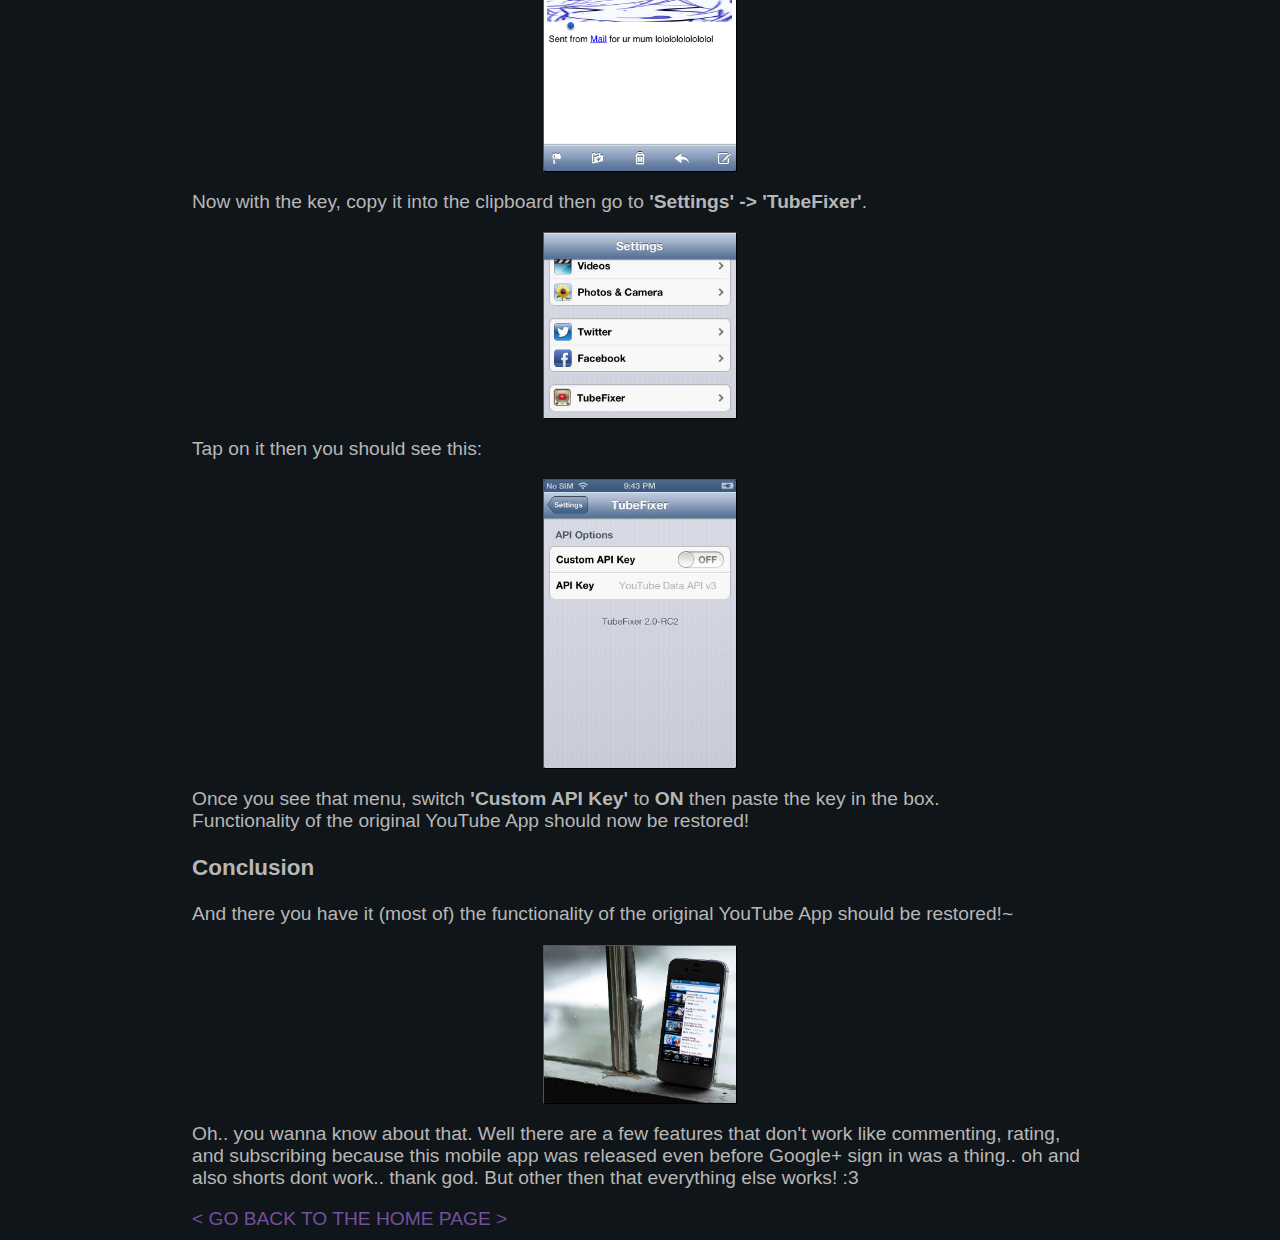
<file: 001-ios-5-6-youtube-2022.html>
<!DOCTYPE html PUBLIC "-//W3C//DTD html 1.1//EN" "http://www.w3.org/TR/html11/DTD/html11.dtd">
<html xmlns="http://www.w3.org/1999/html" xml:lang="en">
  <head>
    <title>Inepsy</title>
    <meta content="text/html; charset=utf-8" http-equiv="content-type" />
    <meta name="viewport" content="width=device-width, initial-scale=1.0" />
    <meta name="referrer" content="no-referrer" />
    <link rel="shortcut icon" type="image/png" href="images/favicon.png">
    <link rel="stylesheet" type="text/css" href="styles.css" />
  </head>
  <body>
	  <div class="content">
<!-- Guide Header Begin -->
<div class="lestuff">
<h2 class="archiveTitle">YouTube on iOS 3 through 5, and iOS 6 in 2024.</h2>
<table class="archiveHeader">
<col class='alignRight'>
            <tr><td><b></b>Author: <a href='../../about.html'>Inepsy</a></td></tr>
          <tr><td>Difficulty: <span class='colorLOW'>LOW</span></td>
                <td>Category: iOS</tr>
          <tr><td>Time Required: 30 Minutes</td>
                <td>Index: 001</td></tr>
          <tr><td>Published: Jun. 3rd 2022</td>
                <td>Status: <span class='colorVerified'>Verified</span></td></tr>
</table>
</div>
<!-- Guide Header End -->
  
<!-- Intro Begin -->
<div class="lestuff">
<h3 class="archiveTitle">Introduction</h3>
    <p class="ParaMain">This guide is for <b>ANY</b> <i>jailbroken</i> device running <b>iOS 3, 4, 5, and 6</b> whether that be officially, dual booted using coolbooter, or OTA downgraded.</p>
    <p class="ParaMain"><b>NOTICE:</b> This article makes use of a service known as <b>TubeFixer</b> which is a <b>'Protocol Translator'</b>. Which means user data (such as watched videos, device version, device IP address, device product version, etc) are sent to a 3rd party server not operated by <b>'SnoopiTek'</b> or <b>'Google LLC'</b>. While not inherently dangerous (and a requirement to restore YouTube functionality) you should still be <a href='https://tubefixer.ovh/privacy.php' target="_blank">aware</a>.
    </p>
    <p class="ParaMain">In my testing this service and software or any in this guide have been free from issue.. but.. 
    <br><b>THIS GUIDE, SOFTWARE, AND SERVICE IS PROVIDED WITH ABSOLUTELY NO WARRANTY.</b>
    </p>
</div>
<!-- Intro End -->
  
<!-- Required Components Start -->  
<div class='lestuff'>
<h3 class='archiveTitle'>Prerequisites</h3> 
    <ul class='ParaMain'>
    <li>A Jailbroken iOS 3-5 or iOS 6 iDevice with Cydia</li>
    <li><a href='cydia://url/https://cydia.saurik.com/api/share#?source=http://cydia.invoxiplaygames.uk/beta/' target="_blank">Invoxi's Beta Cydia Repo</a></li>
    <li><a href='cydia://package/uk.invoxiplaygames.tubefixer' target='_blank'>TubeFixer</a></li>
    <li><a href='cydia://package/uk.invoxiplaygames.youtube' target="_blank">Original YouTube App</a> <span style='color: red'><b>[iOS 6 Only]</b></span></li>
    </ul>
</div>
<!-- Required Components End -->
  
<!-- Step 1. -->
<div class="lestuff">
<h3 class="archiveTitle">Step 1. Invoxi's Cydia Repository</h3>
    <p class="ParaMain">As with most Cydia packages we will need to add a 3rd party repository.</p>
    <p class="ParaMain"><b>TIP: This website can be loaded on most 'vintage' iOS devices, thus to make things easier if you use the hyperlinks in the prerequisites section they will open directly in Cydia.</b></p>
    <p class='ParaMain'>To add the repository open <b>'Cydia' -> 'Sources' -> 'Edit' -> 'Add'</b>
    a box should pop up asking for a Cyda/APT url, in which input: <b>'https://cydia.invoxiplaygames.uk/beta'</b>. Once it completes, tap <b>'Return to Cydia'.</b></p>
    <p class='ParaMain'><img class='archiveImageBig' src="001assets/invoxirepo1.jpg" alt="Successfully added Repo" style="border: 1px outset black"></p>
    <p class='ParaMain'>The repo is now successfully added!</p>
</div>

<!-- Step 2. -->
<div class="lestuff">
<h3 class="archiveTitle">Step 2. Restoring the Original Youtube App <span style='color: red'>[iOS 6 Only!]</span></h3>
    <p class="ParaMain">In iOS 6 because of Google's purchase of YouTube the native app was removed. Luckily due to the hard work of.. someone.. the app from iOS 5 has been ported to iOS 6 and can be installed from the repo added previously.</p>
          <p class="ParaMain"><b>TIP: Once you add the repository in the prior step, the hyperlinks in the prerequisites section will load directly in Cydia if clicked.</b></p>
    <p class='ParaMain'>So go to <b>'Cydia' -> 'Sources' --> 'IPG's Beta Cydia Repo' -> 'All Packages' -> 'Classic YouTube App'</b>.</p>
    <p class='ParaMain'><img class='archiveImageBig' src="001assets/cya1.jpg" alt="Successfully added Repo" style="border: 1px outset black"></p>
    <p class='ParaMain'>Once you find that package tap <b>'Install' -> 'Confirm'.</b>
    <br>Then once it completes tap <b>'Return to Cydia'.</b>
    <br>The original YouTube App is now installed!
    </p>
</div>
  
<!-- Step 3. -->
<div class="lestuff">
<h3 class="archiveTitle">Step 3. TubeFixer</h3>
    <p class="ParaMain">With the original YouTube App installed (or if you already have it) we must now install the 'Protocol Translator' <b>TubeFixer</b></p>
    <p class='ParaMain'><b>TIP: I know im repeating myself but you're too epic to be manually navigating Cydia, to avoid skin callusing the hyperlinks in the prerequisites section will load directly in Cydia. c:</b></p>
    <p class='ParaMain'>To do so open <b>'Cydia' --> 'Sources' -> 'IPG's Beta Cydia Repo' -> 'TubeFixer'.</b></p>
    <p class='ParaMain'><img class='archiveImageBig' src="001assets/tf1.jpg" alt="Successfully added Repo" style="border: 1px outset black"></p>
    <p class='ParaMain'> Then click <b>'Modify' -> 'Install' -> 'Confirm' -> 'Restart SpringBoard'.</b>
    <br>TubeFixer is now installed!</p>
</div>

  
<!-- Step 4. -->
<div class="lestuff">
<h3 class="archiveTitle">Step 4. Acquiring a YouTube API Key</h3>
    <p class="ParaMain">Now with TubeFixer installed to actually <i>use</i> it we need to get a YouTube Data API v3 key. Which while scary sounding its really not that complicated.</p>
    <p class='ParaMain'>Simply go to <a href='https://console.cloud.google.com/apis/library/youtube.googleapis.com' target="_blank">here</a>. Click <b>'Enable'</b> then give it a few seconds.</p>
    <p class='ParaMain'>Once it completes click <b>'Credentials' -> 'Create Credentials' -> 'API Key'.</b></p>
    <p class='ParaMain'><img class='archiveImage' src="001assets/youtubedataapi1.jpg" style="border: 1px outset black"></p>
    <p class='ParaMain'>You should now be visually assaulted by your very own <b>YouTube API Key!</b></p>
    <p class='ParaMain'><img class='archiveImage' src="001assets/youtubedataapi2.jpg" style="border: 1px outset black"></p>
    <p class=ParaMain>You now have a YouTube Data API Key!</p>
</div>
  
<!-- Step 5. -->
<div class="lestuff">
<h3 class="archiveTitle">Step 5. 'Installing' The Key into TubeFixer</h3>
    <p class=ParaMain>Now with the key in hand we need to get it onto the iDevice, to do so you can use anything you'd like; I will use email.
    </p>
    <p class='ParaMain'><img class='archiveImageBig' src="001assets/apikey1.jpg" style="border: 1px outset black"></p>
    <p class='ParaMain'>Now with the key, copy it into the clipboard then go to <b>'Settings' -> 'TubeFixer'</b>.</p>
    <p class='ParaMain'><img class='archiveImageBig' src="001assets/apikey2.jpg" style="border: 1px outset black"></p>
    <p class='ParaMain'>Tap on it then you should see this:</p>
    <p class='ParaMain'><img class='archiveImageBig' src="001assets/apikey3.jpg" style="border: 1px outset black"></p>
  <p class='ParaMain'>Once you see that menu, switch <b>'Custom API Key'</b> to <b>ON</b> then paste the key in the box.
    <br>Functionality of the original YouTube App should now be restored!</p>
</div>
  
<!-- Conslusion -->
<div class="lestuff">
<h3 class="archiveTitle">Conclusion</h3>
    <p class=ParaMain>And there you have it (most of) the functionality of the original YouTube App should be restored!~</p>
    <p class='ParaMain'><img class='archiveImage' src="001assets/conclusion.jpg" style="border: 1px outset black"></p>
    <p class='ParaMain'>Oh.. you wanna know about that. Well there are a few features that don't work like commenting, rating, and subscribing because this mobile app was released even before Google+ sign in was a thing.. oh and also shorts dont work.. thank god. But other then that everything else works! :3</p>
</div> 
            <p></p>
            <div class="center">
              <a href="index.html">&lt; GO BACK TO THE HOME PAGE &gt;</a>
            </div>
      </div>
  </body>
</html>
</file>
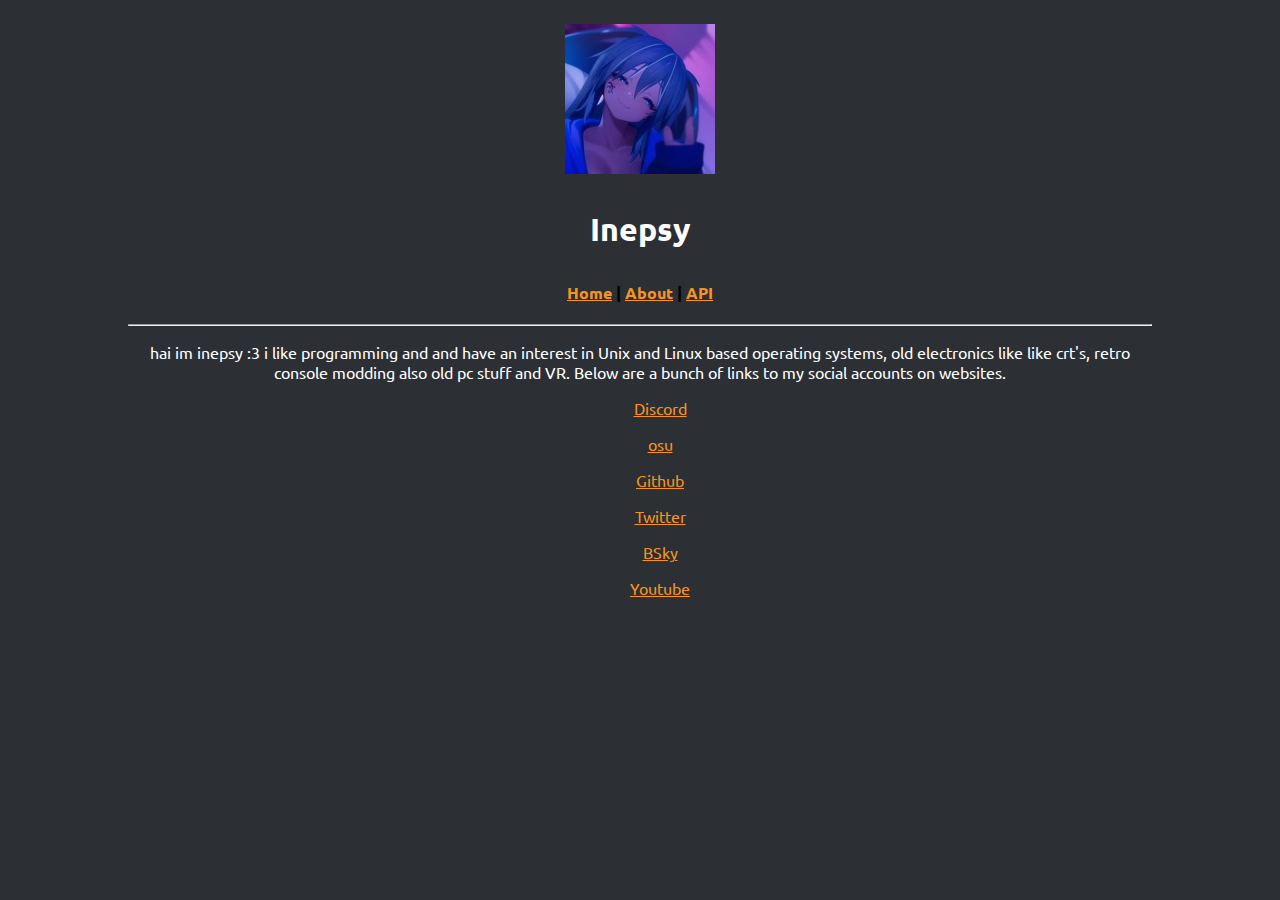
<file: About.htm>
<!DOCTYPE html>
<html><head>
<meta http-equiv="content-type" content="text/html; charset=UTF-8">
    <title>About</title>
    <meta charset="utf-8">
    <link rel="stylesheet" href="About_files/styles.css">
    <link rel="icon" type="image/png" sizes="32x32" href="About_files/favicon-32x32.png">
    <link rel="shortcut icon" href="https://inepsy.me/assets/favicon/favicon.ico">
    <meta name="theme-color" content="#232628">
    <meta name="og:type" content="website">
    <meta name="og:title" content="Inepsy">
    <meta name="og:image" content="/assets/images/icon.jpg">
    <meta name="og:description" content="About">
    <meta name="description" content="About">
    <meta name="twitter:card" content="summary">
    <meta name="google" content="notranslate">
    <!-- Inspired by Mangadex's down page: https://bit.ly/3o84dm4 -->
</head>

<body>
  <div class="content">
      <img src="About_files/favicon-32x32.png">
    <h1><p>Inepsy</p></h1>
    <h4><a href="https://inepsy.me/">Home</a> | <a href="#">About</a> | <a href="https://inepsy.me/api/">API</a></h4>
    <div>
 <hr>
 <p>hai im inepsy :3 i like programming and and have an interest in Unix and Linux based operating systems, old electronics like like crt's, retro console modding also old pc stuff and VR. Below are a bunch of links to my social
 accounts on websites.</p>
 <ul><a id="discord" href="#">Discord</a></ul>
 <ul><a href="https://osu.ppy.sh/users/11847260">osu</a></ul>
 <ul><a href="https://github.com/46620">Github</a></ul>
 <ul><a href="https://twitter.com/FemboyLinux">Twitter</a></ul>
 <ul><a href="https://bsky.app/profile/46620.bsky.social">BSky</a></ul>
 <ul><a href="https://www.youtube.com/channel/UC5wCgbN5C1-eIVUywHu6cIA">Youtube</a></ul>

<script> // chatGPT because I was lazy as shit, will learn JS eventually
document.getElementById("discord").addEventListener("click", function() {
    var textToCopy = "Inepsy_";

    var tempInput = document.createElement("input");
    tempInput.setAttribute("value", textToCopy);
    document.body.appendChild(tempInput);
    tempInput.select();
    document.execCommand("copy");
    document.body.removeChild(tempInput);
    alert("Discord username copied to clipboard");
});
</script>



</div></div></body></html>
</file>
<file: styles.css>
body {
	font-family: "Poppins", sans-serif;
	font-weight: 400;
	font-style: normal;
	color: #b7b7b7;
	background-color: #101519;
	font-size: 120%;
	margin: auto;
	width: 70%;
	min-width: 24em;
	max-width: 48em;
	padding: 10px;
}

h1 {
	color: #00d1ff;
	text-align: center;
	font-size: 180%;
}

img {
	margin: auto;
	max-width: 10em;
	min-width: 5em;
	width: 50%;
	display: block;
}

.portrait {
	border-radius: 50%;
}

h2 {
	color: #00d1ff;
	font-size: 140%;
}

span.technology {
	color: #427b3f;
}

a:link {
	color: #73509d;
	text-decoration: none;
}

a:visited {
	color: #73509d;
	text-decoration: none;
}

a:hover {
	text-decoration: underline;
}

a:active {
	text-decoration: underline:
}

p.indent {
	margin-left: 2em;
}

p.footer {
	font-size: 80%;
	margin-top: 4em;
	text-align: center;
}
</file>
<file: Home_files/styles.css>
@import url('https://fonts.googleapis.com/css?family=Ubuntu:regular,regularitalic,bold');
    html {
      position: relative;

    }
    body {
      padding: 1em;
      font-family: "Ubuntu", sans-serif;
      background: #2C2F33;
    }
    .content {
      text-align: center;
      max-width: 1024px;
      margin: 0 auto;
    }
    h2 {
      font-size: 1.1em;
      color: #fff;
    }
    a {
      color: #f79421;
    }
    p {
      color: #fff;
    }

/* Dropdown Button */
.dropbtn {
  background-color: #3498DB;
  color: white;
  padding: 16px;
  font-size: 16px;
  border: none;
  cursor: pointer;
}

/* Dropdown button on hover & focus */
.dropbtn:hover, .dropbtn:focus {
  background-color: #2980B9;
}

/* The container <div> - needed to position the dropdown content */
.dropdown {
  position: relative;
  display: inline-block;
}

/* Dropdown Content (Hidden by Default) */
.dropdown-content {
  display: none;
  position: absolute;
  background-color: #f1f1f1;
  min-width: 160px;
  box-shadow: 0px 8px 16px 0px rgba(0,0,0,0.2);
  z-index: 1;
}

/* Links inside the dropdown */
.dropdown-content a {
  color: black;
  padding: 12px 16px;
  text-decoration: none;
  display: block;
}

/* Change color of dropdown links on hover */
.dropdown-content a:hover {background-color: #ddd}

/* Show the dropdown menu (use JS to add this class to the .dropdown-content container when the user clicks on the dropdown button) */
.show {display:block;}
</file>
<file: About/About_files/styles.css>
@import url('https://fonts.googleapis.com/css?family=Ubuntu:regular,regularitalic,bold');
    html {
      position: relative;

    }
    body {
      padding: 1em;
      font-family: "Ubuntu", sans-serif;
      background: #2C2F33;
    }
    .content {
      text-align: center;
      max-width: 1024px;
      margin: 0 auto;
    }
    h2 {
      font-size: 1.1em;
      color: #fff;
    }
    a {
      color: #f79421;
    }
    p {
      color: #fff;
    }

/* Dropdown Button */
.dropbtn {
  background-color: #3498DB;
  color: white;
  padding: 16px;
  font-size: 16px;
  border: none;
  cursor: pointer;
}

/* Dropdown button on hover & focus */
.dropbtn:hover, .dropbtn:focus {
  background-color: #2980B9;
}

/* The container <div> - needed to position the dropdown content */
.dropdown {
  position: relative;
  display: inline-block;
}

/* Dropdown Content (Hidden by Default) */
.dropdown-content {
  display: none;
  position: absolute;
  background-color: #f1f1f1;
  min-width: 160px;
  box-shadow: 0px 8px 16px 0px rgba(0,0,0,0.2);
  z-index: 1;
}

/* Links inside the dropdown */
.dropdown-content a {
  color: black;
  padding: 12px 16px;
  text-decoration: none;
  display: block;
}

/* Change color of dropdown links on hover */
.dropdown-content a:hover {background-color: #ddd}

/* Show the dropdown menu (use JS to add this class to the .dropdown-content container when the user clicks on the dropdown button) */
.show {display:block;}
</file>
<file: extras/cyberbiology/style.css>
@font-face {
    font-family: "Pixel NES";
    src: url("Pixel_NESd41d.eot?") format("eot"), url("Pixel_NES.woff") format("woff"), url("Pixel_NES.ttf") format("truetype"), url("Pixel_NES.svg#PixelNES") format("svg");
    font-weight: normal;
    font-style: normal;
}

#viewport {
    position: fixed;
    left: 40px;
    top: 40px;
    border: solid 2px white;
}

.mode-btn {
    cursor: pointer;
}

body {
    background-color: black;
    margin: 0;
    font-family: Pixel NES;
    color: white;
    text-shadow: -1px -1px 1px black, 1px 1px 1px black;
}

#logo {
    left: 50px;
    top: 15px;
    position: absolute;
}

#dna-table-parent {
    position: absolute;
    left: 55%;
    top: 40px;
}

#dna {
    top: 15px;
    position: absolute;
    left: 55%;
}

#custom {
    top: 15px;
    position: absolute;
    left: calc(55% + 55px);
}

#random {
    top: 15px;
    position: absolute;
    left: calc(55% + 175px);
}

#default {
    top: 15px;
    position: absolute;
    left: calc(55% + 300px);
}

#flag-table-parent {
    position: absolute;
    left: calc(55% + 500px);
    top: 40px;
}

#flag {
    top: 15px;
    position: absolute;
    left: calc(55% + 505px);
}

#mem-table-parent {
    position: absolute;
    left: calc(55% + 550px);
    top: 40px;
}

#mem {
    top: 15px;
    position: absolute;
    left: calc(55% + 555px);
}

table, tr, td {
    border: 1px solid white;
}

#info {
    left: 55%;
    top: 450px;
    position: fixed;
}

#log {
    left: 55%;
    top: 515px;
    position: fixed;
}

#hr {
    border-color: darkgray;
    left: 55%;
    top: 505px;
    position: fixed;
    width: 300px;
}
#r { color: red }
#g { color: green }
#b { color: blue }

button {
    background-color: white;
    color: black;
    padding: 2px;
    border: none;
    font-family: Pixel NES;
}

button:disabled {
    background-color: lightgray;
    color: black;
    padding: 2px;
    border: none;
    font-family: Pixel NES;
}

button:hover {
    background-color: rgb(241, 241, 241);
    color: black;
    padding: 2px;
    border: none;
    font-family: Pixel NES;
}

#controls {
    top: calc(100% - 35px);
    left: 40px;
    position: fixed;
}

#year {
    font-family: Pixel NES;
    color: white;
    background-color: yellow;
    padding: 3px;
}
</file>
<file: About_files/styles.css>
@import url('https://fonts.googleapis.com/css?family=Ubuntu:regular,regularitalic,bold');
    html {
      position: relative;

    }
    body {
      padding: 1em;
      font-family: "Ubuntu", sans-serif;
      background: #2C2F33;
    }
    .content {
      text-align: center;
      max-width: 1024px;
      margin: 0 auto;
    }
    h2 {
      font-size: 1.1em;
      color: #fff;
    }
    a {
      color: #f79421;
    }
    p {
      color: #fff;
    }

/* Dropdown Button */
.dropbtn {
  background-color: #3498DB;
  color: white;
  padding: 16px;
  font-size: 16px;
  border: none;
  cursor: pointer;
}

/* Dropdown button on hover & focus */
.dropbtn:hover, .dropbtn:focus {
  background-color: #2980B9;
}

/* The container <div> - needed to position the dropdown content */
.dropdown {
  position: relative;
  display: inline-block;
}

/* Dropdown Content (Hidden by Default) */
.dropdown-content {
  display: none;
  position: absolute;
  background-color: #f1f1f1;
  min-width: 160px;
  box-shadow: 0px 8px 16px 0px rgba(0,0,0,0.2);
  z-index: 1;
}

/* Links inside the dropdown */
.dropdown-content a {
  color: black;
  padding: 12px 16px;
  text-decoration: none;
  display: block;
}

/* Change color of dropdown links on hover */
.dropdown-content a:hover {background-color: #ddd}

/* Show the dropdown menu (use JS to add this class to the .dropdown-content container when the user clicks on the dropdown button) */
.show {display:block;}
</file>
